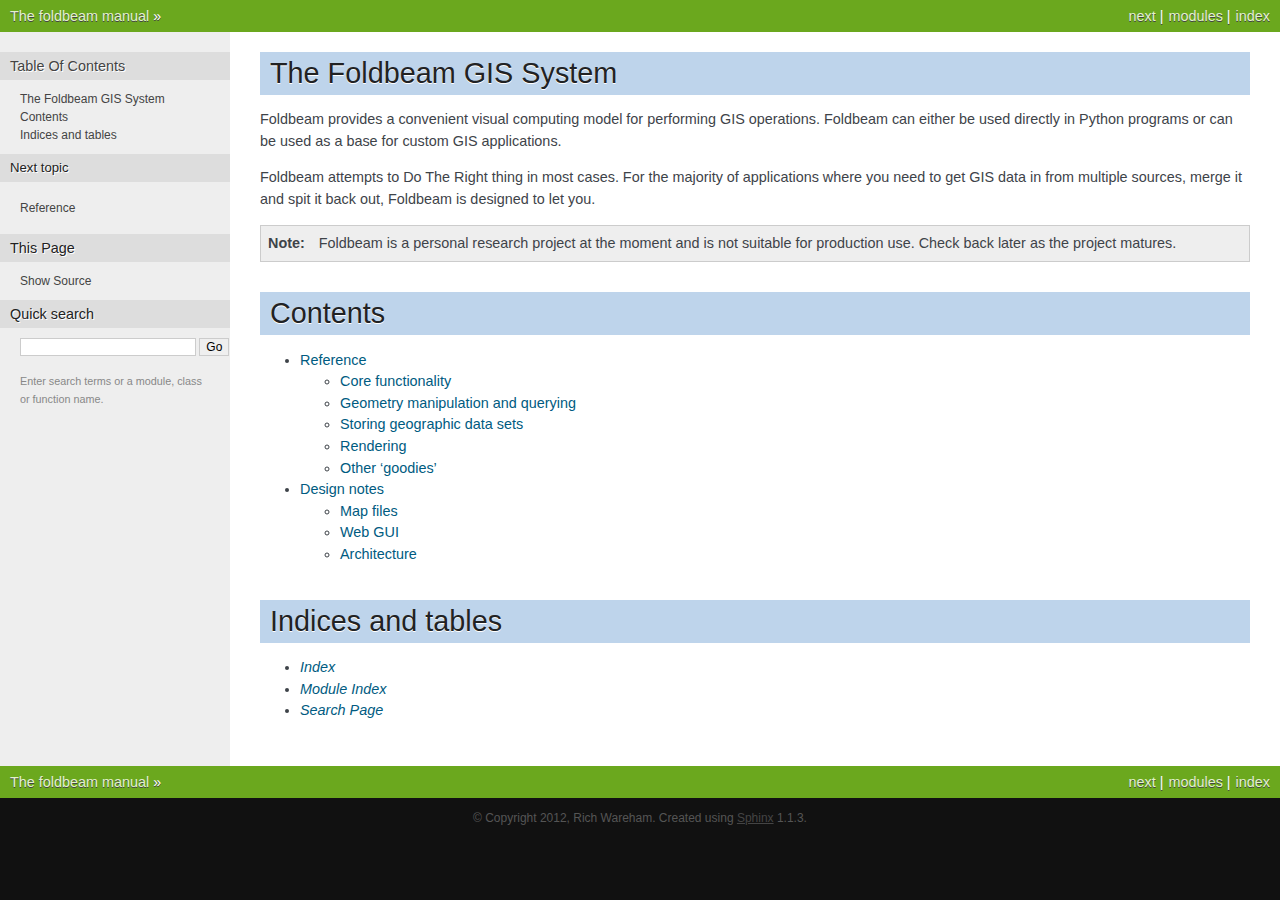
<file: index.html>
<!DOCTYPE html PUBLIC "-//W3C//DTD XHTML 1.0 Transitional//EN"
  "http://www.w3.org/TR/xhtml1/DTD/xhtml1-transitional.dtd">


<html xmlns="http://www.w3.org/1999/xhtml">
  <head>
    <meta http-equiv="Content-Type" content="text/html; charset=utf-8" />
    
    <title>The Foldbeam GIS System &mdash; The foldbeam manual</title>
    
    <link rel="stylesheet" href="_static/nature.css" type="text/css" />
    <link rel="stylesheet" href="_static/pygments.css" type="text/css" />
    
    <script type="text/javascript">
      var DOCUMENTATION_OPTIONS = {
        URL_ROOT:    '',
        VERSION:     '2012-08-10',
        COLLAPSE_INDEX: false,
        FILE_SUFFIX: '.html',
        HAS_SOURCE:  true
      };
    </script>
    <script type="text/javascript" src="_static/jquery.js"></script>
    <script type="text/javascript" src="_static/underscore.js"></script>
    <script type="text/javascript" src="_static/doctools.js"></script>
    <script type="text/javascript" src="http://cdn.mathjax.org/mathjax/latest/MathJax.js?config=TeX-AMS-MML_HTMLorMML"></script>
    <link rel="top" title="The foldbeam manual" href="#" />
    <link rel="next" title="Reference" href="reference.html" /> 
  </head>
  <body>
    <div class="related">
      <h3>Navigation</h3>
      <ul>
        <li class="right" style="margin-right: 10px">
          <a href="genindex.html" title="General Index"
             accesskey="I">index</a></li>
        <li class="right" >
          <a href="py-modindex.html" title="Python Module Index"
             >modules</a> |</li>
        <li class="right" >
          <a href="reference.html" title="Reference"
             accesskey="N">next</a> |</li>
        <li><a href="#">The foldbeam manual</a> &raquo;</li> 
      </ul>
    </div>  

    <div class="document">
      <div class="documentwrapper">
        <div class="bodywrapper">
          <div class="body">
            
  <div class="section" id="the-foldbeam-gis-system">
<h1>The Foldbeam GIS System<a class="headerlink" href="#the-foldbeam-gis-system" title="Permalink to this headline">¶</a></h1>
<p>Foldbeam provides a convenient visual computing model for performing GIS operations. Foldbeam can either be used
directly in Python programs or can be used as a base for custom GIS applications.</p>
<p>Foldbeam attempts to Do The Right thing in most cases. For the majority of applications where you need to get GIS data
in from multiple sources, merge it and spit it back out, Foldbeam is designed to let you.</p>
<div class="admonition note">
<p class="first admonition-title">Note</p>
<p class="last">Foldbeam is a personal research project at the moment and is not suitable for production use. Check back later as
the project matures.</p>
</div>
</div>
<div class="section" id="contents">
<h1>Contents<a class="headerlink" href="#contents" title="Permalink to this headline">¶</a></h1>
<div class="toctree-wrapper compound">
<ul>
<li class="toctree-l1"><a class="reference internal" href="reference.html">Reference</a><ul>
<li class="toctree-l2"><a class="reference internal" href="reference.html#module-foldbeam.core">Core functionality</a></li>
<li class="toctree-l2"><a class="reference internal" href="reference.html#module-foldbeam.geometry">Geometry manipulation and querying</a></li>
<li class="toctree-l2"><a class="reference internal" href="reference.html#module-foldbeam.bucket">Storing geographic data sets</a></li>
<li class="toctree-l2"><a class="reference internal" href="reference.html#module-foldbeam.renderer">Rendering</a></li>
<li class="toctree-l2"><a class="reference internal" href="reference.html#module-foldbeam.goodies">Other &#8216;goodies&#8217;</a></li>
</ul>
</li>
<li class="toctree-l1"><a class="reference internal" href="design.html">Design notes</a><ul>
<li class="toctree-l2"><a class="reference internal" href="design.html#map-files">Map files</a></li>
<li class="toctree-l2"><a class="reference internal" href="design.html#web-gui">Web GUI</a></li>
<li class="toctree-l2"><a class="reference internal" href="design.html#architecture">Architecture</a></li>
</ul>
</li>
</ul>
</div>
</div>
<div class="section" id="indices-and-tables">
<h1>Indices and tables<a class="headerlink" href="#indices-and-tables" title="Permalink to this headline">¶</a></h1>
<ul class="simple">
<li><a class="reference internal" href="genindex.html"><em>Index</em></a></li>
<li><a class="reference internal" href="py-modindex.html"><em>Module Index</em></a></li>
<li><a class="reference internal" href="search.html"><em>Search Page</em></a></li>
</ul>
</div>


          </div>
        </div>
      </div>
      <div class="sphinxsidebar">
        <div class="sphinxsidebarwrapper">
  <h3><a href="#">Table Of Contents</a></h3>
  <ul>
<li><a class="reference internal" href="#">The Foldbeam GIS System</a></li>
<li><a class="reference internal" href="#contents">Contents</a><ul>
</ul>
</li>
<li><a class="reference internal" href="#indices-and-tables">Indices and tables</a></li>
</ul>

  <h4>Next topic</h4>
  <p class="topless"><a href="reference.html"
                        title="next chapter">Reference</a></p>
  <h3>This Page</h3>
  <ul class="this-page-menu">
    <li><a href="_sources/index.txt"
           rel="nofollow">Show Source</a></li>
  </ul>
<div id="searchbox" style="display: none">
  <h3>Quick search</h3>
    <form class="search" action="search.html" method="get">
      <input type="text" name="q" />
      <input type="submit" value="Go" />
      <input type="hidden" name="check_keywords" value="yes" />
      <input type="hidden" name="area" value="default" />
    </form>
    <p class="searchtip" style="font-size: 90%">
    Enter search terms or a module, class or function name.
    </p>
</div>
<script type="text/javascript">$('#searchbox').show(0);</script>
        </div>
      </div>
      <div class="clearer"></div>
    </div>
    <div class="related">
      <h3>Navigation</h3>
      <ul>
        <li class="right" style="margin-right: 10px">
          <a href="genindex.html" title="General Index"
             >index</a></li>
        <li class="right" >
          <a href="py-modindex.html" title="Python Module Index"
             >modules</a> |</li>
        <li class="right" >
          <a href="reference.html" title="Reference"
             >next</a> |</li>
        <li><a href="#">The foldbeam manual</a> &raquo;</li> 
      </ul>
    </div>
    <div class="footer">
        &copy; Copyright 2012, Rich Wareham.
      Created using <a href="http://sphinx.pocoo.org/">Sphinx</a> 1.1.3.
    </div>
  </body>
</html>
</file>
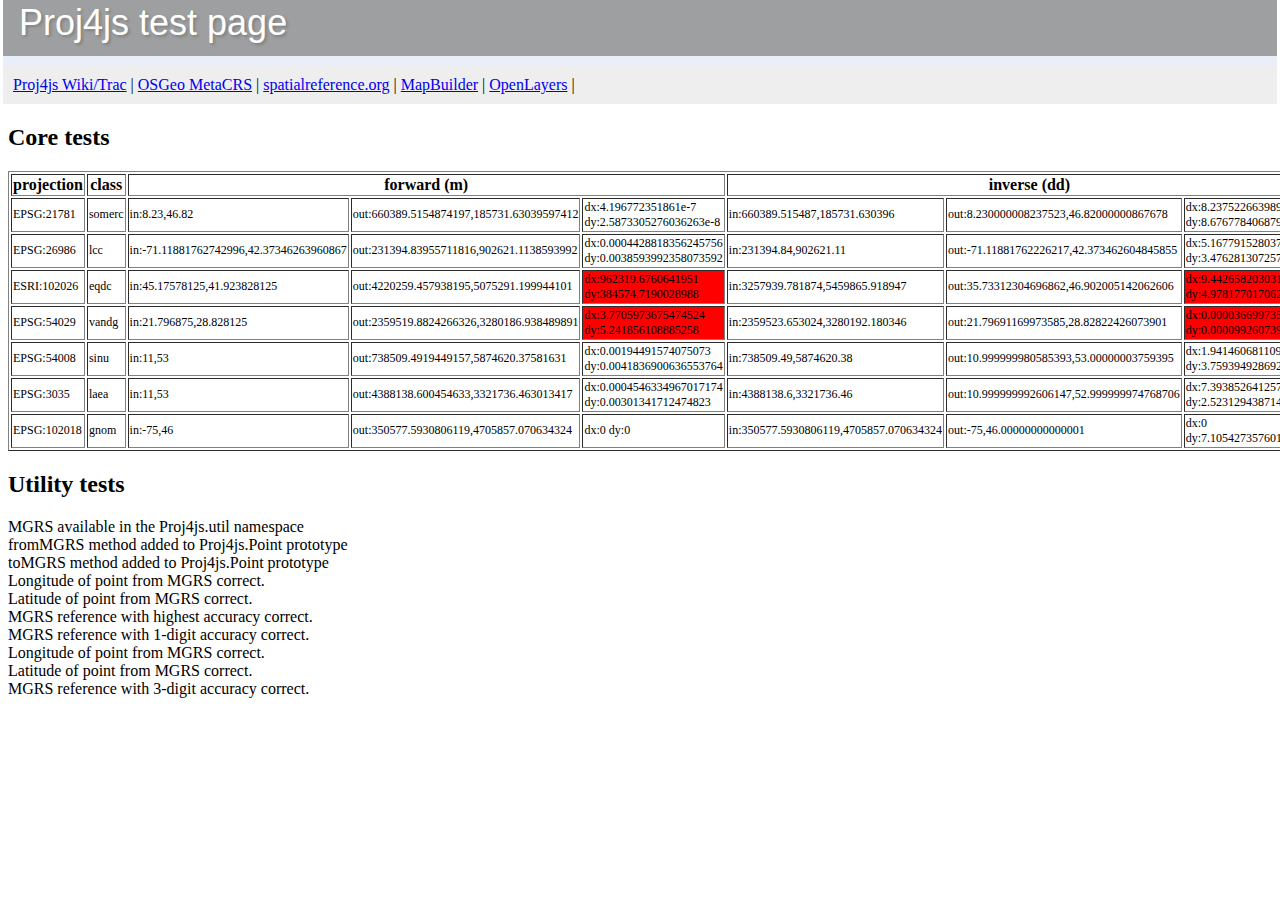
<file: webutils/proj4js/test/index.html>
<!DOCTYPE html PUBLIC "-//W3C//DTD XHTML 1.0 Transitional//EN" "http://www.w3.org/TR/xhtml1/DTD/xhtml1-transitional.dtd">
<html xmlns="http://www.w3.org/1999/xhtml" xml:lang="en" lang="en">
<head>
  <link href="base.css" type="text/css" rel="stylesheet"/>
  <title>Proj4js Test Page</title>
  <script src="../lib/proj4js-combined.js"></script>
  <script src="../lib/defs/EPSG42304.js"></script>
  <script src="../lib/util/MGRS.js"></script>
  <script src="testdata.js"></script>
  <script src="runtests.js"></script>
</head>

<body onload="runTests()">
  <div id="header">
    <h1>Proj4js test page</h1>
  </div>
  <div id="navbar">
    <a href="http://trac.osgeo.org/proj4js">Proj4js Wiki/Trac</a> | 
    <a href="http://wiki.osgeo.org/wiki/MetaCRS">OSGeo MetaCRS</a> |
    <a href="http://spatialreference.org/">spatialreference.org</a> |
    <a href="http://communitymapbuilder.org/">MapBuilder</a> | 
    <a href="http://openlayers.org/">OpenLayers</a> | 
  </div>
  <h2>Core tests</h2>
  <table id="testResult" border="1">
      <tr>
        <th>projection</th>
        <th>class</th>
        <th colspan="3">forward (m)</th>
        <th colspan="3">inverse (dd)</th>
      </tr>
  </table>
  <h2>Utility tests</h2>
  <script type="text/javascript" src="mgrs.js"></script>
</body>
</html>
</file>
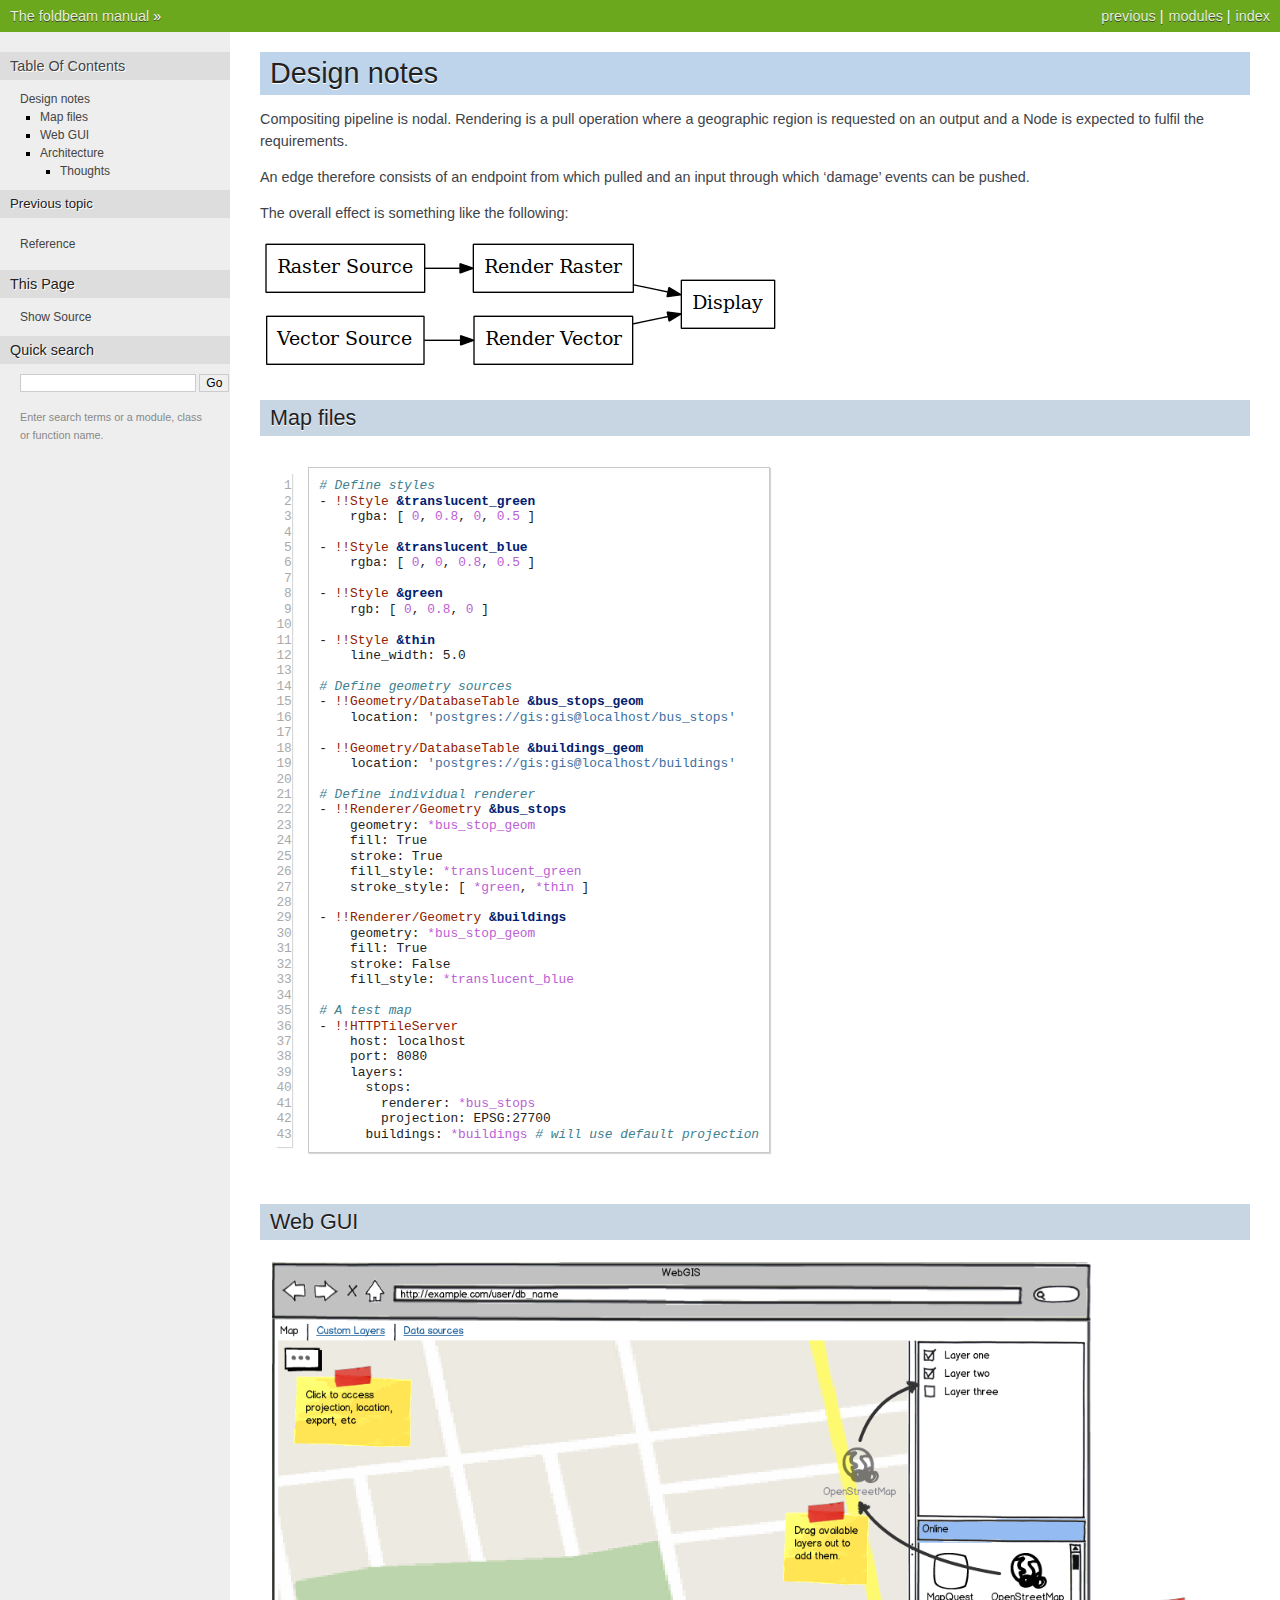
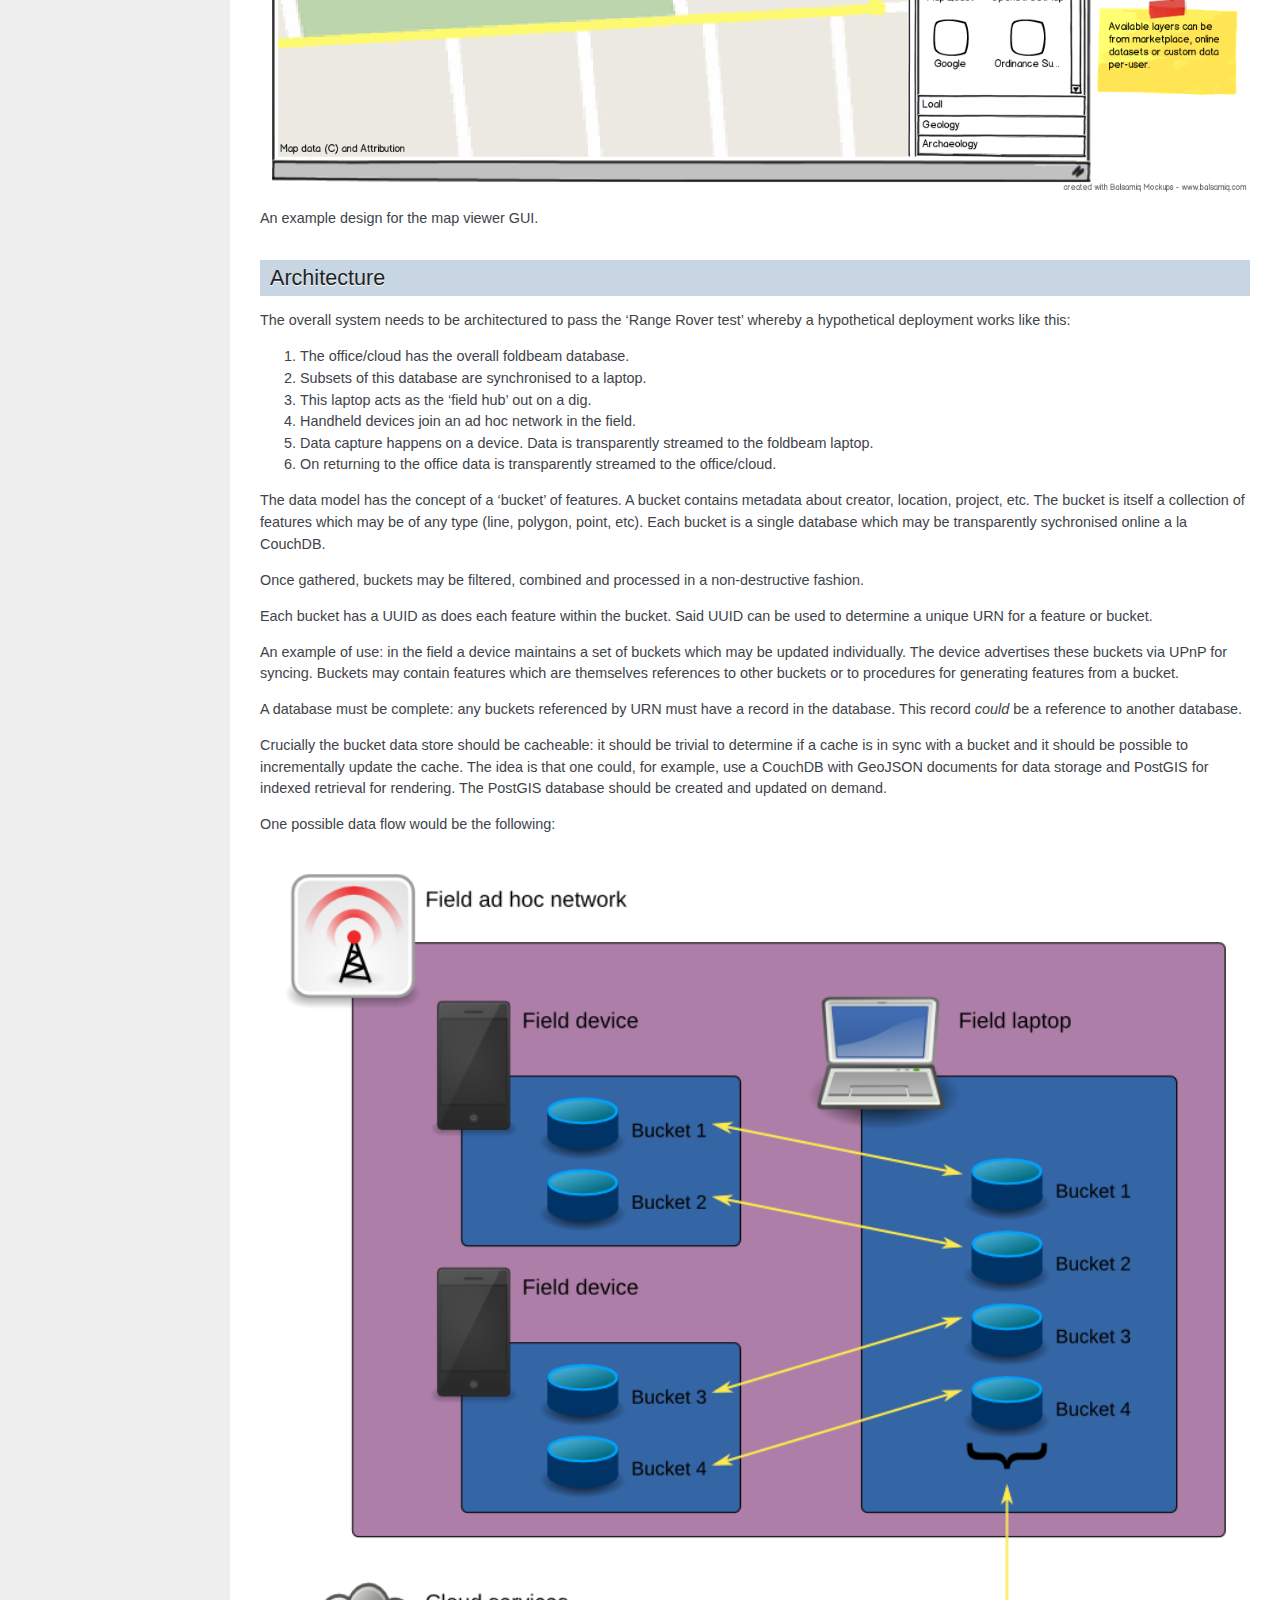
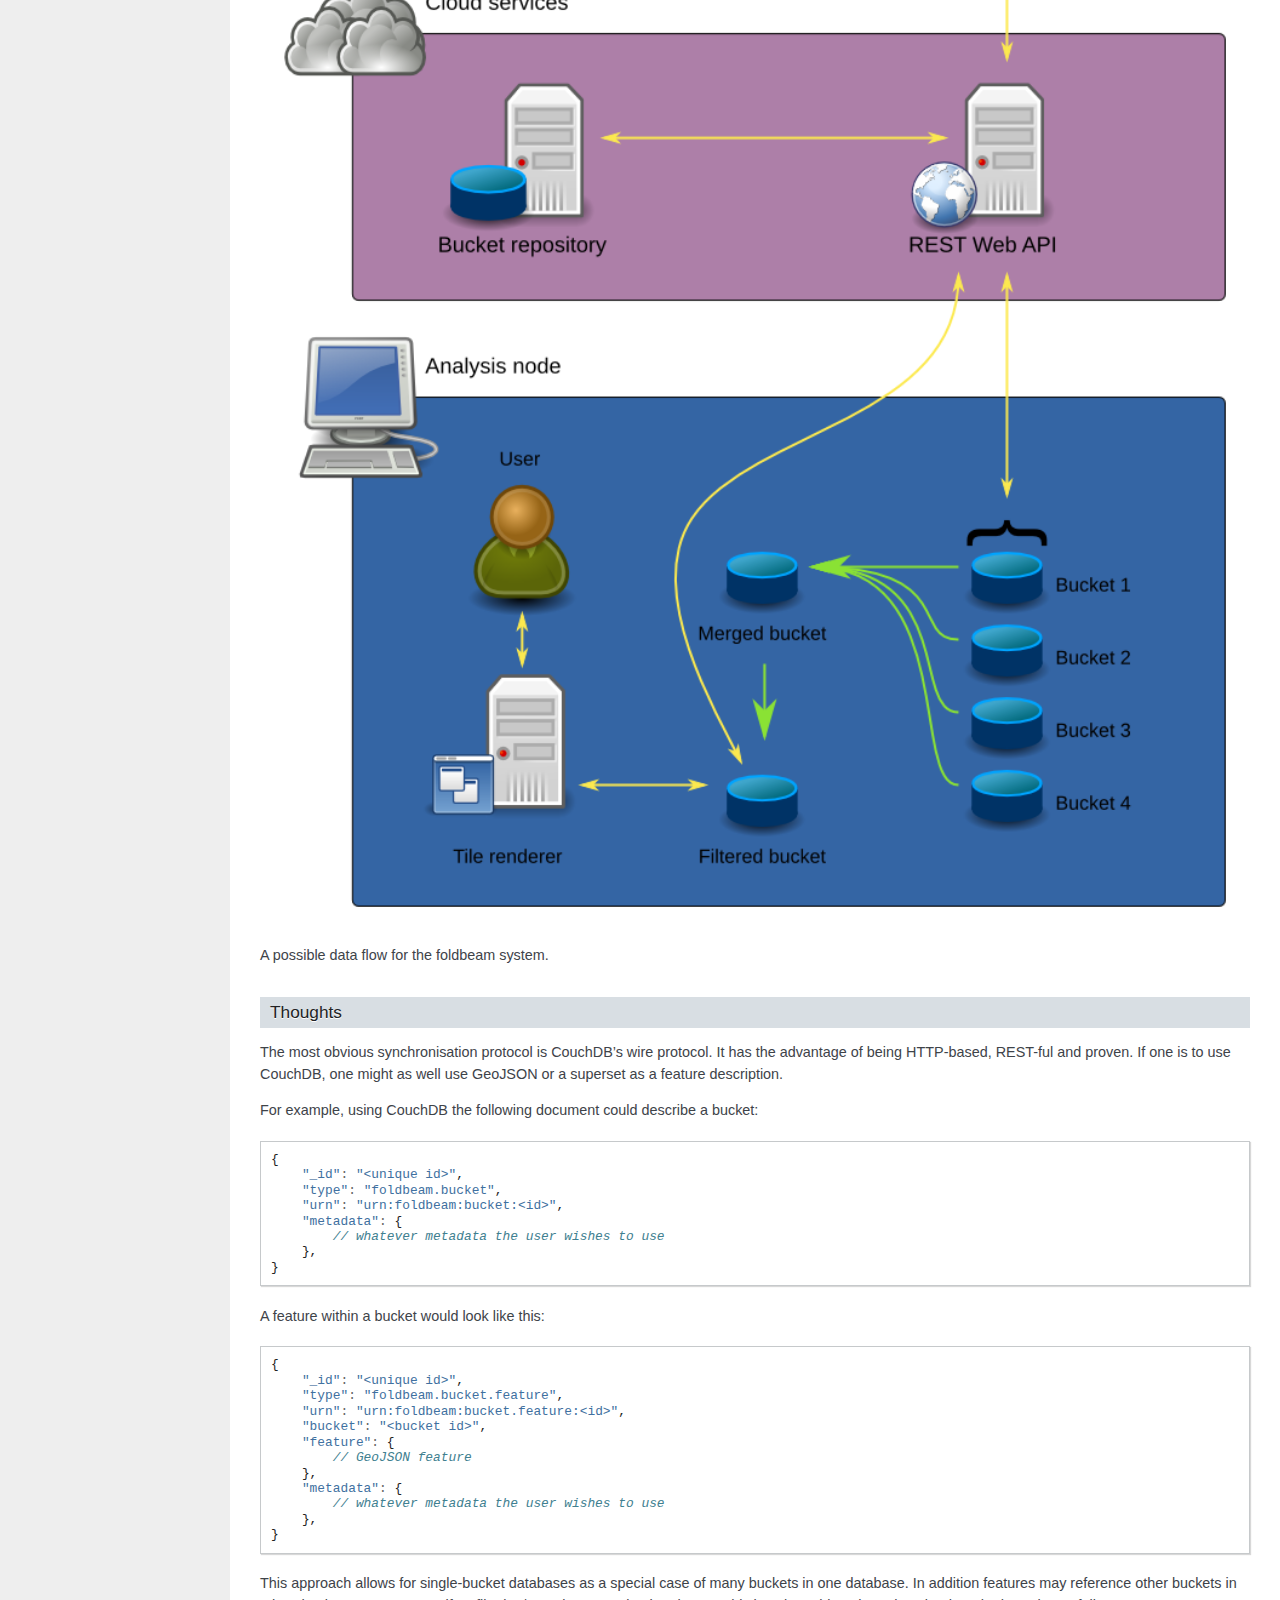
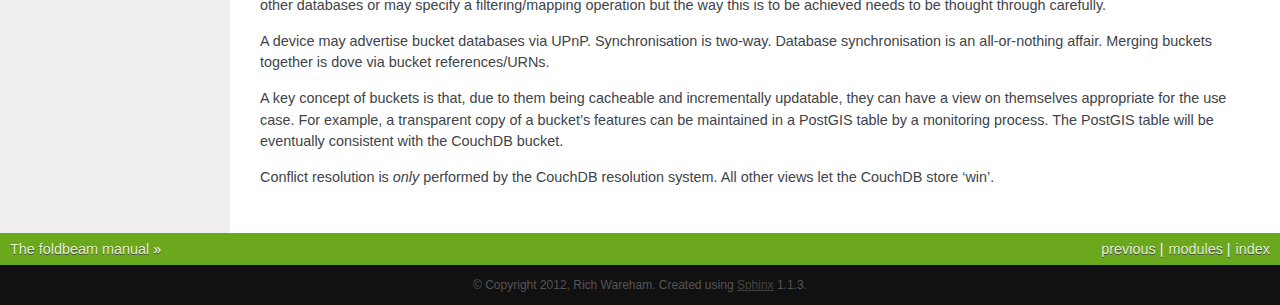
<file: design.html>
<!DOCTYPE html PUBLIC "-//W3C//DTD XHTML 1.0 Transitional//EN"
  "http://www.w3.org/TR/xhtml1/DTD/xhtml1-transitional.dtd">


<html xmlns="http://www.w3.org/1999/xhtml">
  <head>
    <meta http-equiv="Content-Type" content="text/html; charset=utf-8" />
    
    <title>Design notes &mdash; The foldbeam manual</title>
    
    <link rel="stylesheet" href="_static/nature.css" type="text/css" />
    <link rel="stylesheet" href="_static/pygments.css" type="text/css" />
    
    <script type="text/javascript">
      var DOCUMENTATION_OPTIONS = {
        URL_ROOT:    '',
        VERSION:     '2012-08-10',
        COLLAPSE_INDEX: false,
        FILE_SUFFIX: '.html',
        HAS_SOURCE:  true
      };
    </script>
    <script type="text/javascript" src="_static/jquery.js"></script>
    <script type="text/javascript" src="_static/underscore.js"></script>
    <script type="text/javascript" src="_static/doctools.js"></script>
    <script type="text/javascript" src="http://cdn.mathjax.org/mathjax/latest/MathJax.js?config=TeX-AMS-MML_HTMLorMML"></script>
    <link rel="top" title="The foldbeam manual" href="index.html" />
    <link rel="prev" title="Reference" href="reference.html" /> 
  </head>
  <body>
    <div class="related">
      <h3>Navigation</h3>
      <ul>
        <li class="right" style="margin-right: 10px">
          <a href="genindex.html" title="General Index"
             accesskey="I">index</a></li>
        <li class="right" >
          <a href="py-modindex.html" title="Python Module Index"
             >modules</a> |</li>
        <li class="right" >
          <a href="reference.html" title="Reference"
             accesskey="P">previous</a> |</li>
        <li><a href="index.html">The foldbeam manual</a> &raquo;</li> 
      </ul>
    </div>  

    <div class="document">
      <div class="documentwrapper">
        <div class="bodywrapper">
          <div class="body">
            
  <div class="section" id="design-notes">
<h1>Design notes<a class="headerlink" href="#design-notes" title="Permalink to this headline">¶</a></h1>
<p>Compositing pipeline is nodal. Rendering is a pull operation where a geographic region is requested on an output and a
Node is expected to fulfil the requirements.</p>
<p>An edge therefore consists of an endpoint from which pulled and an input through which &#8216;damage&#8217; events can be pushed.</p>
<p>The overall effect is something like the following:</p>
<p class="graphviz">
<img src="_images/graphviz-39f2b8ccfef2427b9c372f817d9509fcea645b11.png" alt="digraph g {
    rankdir=LR;
    node [
        shape=rectangle
    ];
    &quot;Raster Source&quot; -&gt; &quot;Render Raster&quot; -&gt; &quot;Display&quot;;
    &quot;Vector Source&quot; -&gt; &quot;Render Vector&quot; -&gt; &quot;Display&quot;;
}" />
</p>
<div class="section" id="map-files">
<h2>Map files<a class="headerlink" href="#map-files" title="Permalink to this headline">¶</a></h2>
<div class="highlight-yaml"><table class="highlighttable"><tr><td class="linenos"><div class="linenodiv"><pre> 1
 2
 3
 4
 5
 6
 7
 8
 9
10
11
12
13
14
15
16
17
18
19
20
21
22
23
24
25
26
27
28
29
30
31
32
33
34
35
36
37
38
39
40
41
42
43</pre></div></td><td class="code"><div class="highlight"><pre><span class="c1"># Define styles</span>
<span class="p-Indicator">-</span> <span class="kt">!!Style</span> <span class="nl">&amp;translucent_green</span>
    <span class="l-Scalar-Plain">rgba</span><span class="p-Indicator">:</span> <span class="p-Indicator">[</span> <span class="nv">0</span><span class="p-Indicator">,</span> <span class="nv">0.8</span><span class="p-Indicator">,</span> <span class="nv">0</span><span class="p-Indicator">,</span> <span class="nv">0.5</span> <span class="p-Indicator">]</span>

<span class="p-Indicator">-</span> <span class="kt">!!Style</span> <span class="nl">&amp;translucent_blue</span>
    <span class="l-Scalar-Plain">rgba</span><span class="p-Indicator">:</span> <span class="p-Indicator">[</span> <span class="nv">0</span><span class="p-Indicator">,</span> <span class="nv">0</span><span class="p-Indicator">,</span> <span class="nv">0.8</span><span class="p-Indicator">,</span> <span class="nv">0.5</span> <span class="p-Indicator">]</span>

<span class="p-Indicator">-</span> <span class="kt">!!Style</span> <span class="nl">&amp;green</span>
    <span class="l-Scalar-Plain">rgb</span><span class="p-Indicator">:</span> <span class="p-Indicator">[</span> <span class="nv">0</span><span class="p-Indicator">,</span> <span class="nv">0.8</span><span class="p-Indicator">,</span> <span class="nv">0</span> <span class="p-Indicator">]</span>

<span class="p-Indicator">-</span> <span class="kt">!!Style</span> <span class="nl">&amp;thin</span>
    <span class="l-Scalar-Plain">line_width</span><span class="p-Indicator">:</span> <span class="l-Scalar-Plain">5.0</span>

<span class="c1"># Define geometry sources</span>
<span class="p-Indicator">-</span> <span class="kt">!!Geometry/DatabaseTable</span> <span class="nl">&amp;bus_stops_geom</span>
    <span class="l-Scalar-Plain">location</span><span class="p-Indicator">:</span> <span class="s">&#39;postgres://gis:gis@localhost/bus_stops&#39;</span>

<span class="p-Indicator">-</span> <span class="kt">!!Geometry/DatabaseTable</span> <span class="nl">&amp;buildings_geom</span>
    <span class="l-Scalar-Plain">location</span><span class="p-Indicator">:</span> <span class="s">&#39;postgres://gis:gis@localhost/buildings&#39;</span>

<span class="c1"># Define individual renderer</span>
<span class="p-Indicator">-</span> <span class="kt">!!Renderer/Geometry</span> <span class="nl">&amp;bus_stops</span>
    <span class="l-Scalar-Plain">geometry</span><span class="p-Indicator">:</span> <span class="nv">*bus_stop_geom</span>
    <span class="l-Scalar-Plain">fill</span><span class="p-Indicator">:</span> <span class="l-Scalar-Plain">True</span>
    <span class="l-Scalar-Plain">stroke</span><span class="p-Indicator">:</span> <span class="l-Scalar-Plain">True</span>
    <span class="l-Scalar-Plain">fill_style</span><span class="p-Indicator">:</span> <span class="nv">*translucent_green</span>
    <span class="l-Scalar-Plain">stroke_style</span><span class="p-Indicator">:</span> <span class="p-Indicator">[</span> <span class="nv">*green</span><span class="p-Indicator">,</span> <span class="nv">*thin</span> <span class="p-Indicator">]</span>

<span class="p-Indicator">-</span> <span class="kt">!!Renderer/Geometry</span> <span class="nl">&amp;buildings</span>
    <span class="l-Scalar-Plain">geometry</span><span class="p-Indicator">:</span> <span class="nv">*bus_stop_geom</span>
    <span class="l-Scalar-Plain">fill</span><span class="p-Indicator">:</span> <span class="l-Scalar-Plain">True</span>
    <span class="l-Scalar-Plain">stroke</span><span class="p-Indicator">:</span> <span class="l-Scalar-Plain">False</span>
    <span class="l-Scalar-Plain">fill_style</span><span class="p-Indicator">:</span> <span class="nv">*translucent_blue</span>

<span class="c1"># A test map</span>
<span class="p-Indicator">-</span> <span class="kt">!!HTTPTileServer</span>
    <span class="l-Scalar-Plain">host</span><span class="p-Indicator">:</span> <span class="l-Scalar-Plain">localhost</span>
    <span class="l-Scalar-Plain">port</span><span class="p-Indicator">:</span> <span class="l-Scalar-Plain">8080</span>
    <span class="l-Scalar-Plain">layers</span><span class="p-Indicator">:</span>
      <span class="l-Scalar-Plain">stops</span><span class="p-Indicator">:</span>
        <span class="l-Scalar-Plain">renderer</span><span class="p-Indicator">:</span> <span class="nv">*bus_stops</span>
        <span class="l-Scalar-Plain">projection</span><span class="p-Indicator">:</span> <span class="l-Scalar-Plain">EPSG:27700</span>
      <span class="l-Scalar-Plain">buildings</span><span class="p-Indicator">:</span> <span class="nv">*buildings</span> <span class="c1"># will use default projection</span>
</pre></div>
</td></tr></table></div>
</div>
<div class="section" id="web-gui">
<h2>Web GUI<a class="headerlink" href="#web-gui" title="Permalink to this headline">¶</a></h2>
<div class="figure">
<img alt="_images/viewer-mockup.png" src="_images/viewer-mockup.png" style="width: 100%;" />
<p class="caption">An example design for the map viewer GUI.</p>
</div>
</div>
<div class="section" id="architecture">
<h2>Architecture<a class="headerlink" href="#architecture" title="Permalink to this headline">¶</a></h2>
<p>The overall system needs to be architectured to pass the &#8216;Range Rover test&#8217; whereby a hypothetical deployment works like
this:</p>
<ol class="arabic simple">
<li>The office/cloud has the overall foldbeam database.</li>
<li>Subsets of this database are synchronised to a laptop.</li>
<li>This laptop acts as the &#8216;field hub&#8217; out on a dig.</li>
<li>Handheld devices join an ad hoc network in the field.</li>
<li>Data capture happens on a device. Data is transparently streamed to the foldbeam laptop.</li>
<li>On returning to the office data is transparently streamed to the office/cloud.</li>
</ol>
<p>The data model has the concept of a &#8216;bucket&#8217; of features. A bucket contains metadata about creator, location, project,
etc. The bucket is itself a collection of features which may be of any type (line, polygon, point, etc). Each bucket is
a single database which may be transparently sychronised online a la CouchDB.</p>
<p>Once gathered, buckets may be filtered, combined and processed in a non-destructive fashion.</p>
<p>Each bucket has a UUID as does each feature within the bucket. Said UUID can be used to determine a unique URN for a
feature or bucket.</p>
<p>An example of use: in the field a device maintains a set of buckets which may be updated individually. The device
advertises these buckets via UPnP for syncing. Buckets may contain features which are themselves references to other
buckets or to procedures for generating features from a bucket.</p>
<p>A database must be complete: any buckets referenced by URN must have a record in the database. This record <em>could</em> be a
reference to another database.</p>
<p>Crucially the bucket data store should be cacheable: it should be trivial to determine if a cache is in sync with a
bucket and it should be possible to incrementally update the cache. The idea is that one could, for example, use a
CouchDB with GeoJSON documents for data storage and PostGIS for indexed retrieval for rendering. The PostGIS database
should be created and updated on demand.</p>
<p>One possible data flow would be the following:</p>
<div class="figure">
<img alt="_images/architecture.png" src="_images/architecture.png" style="width: 100%;" />
<p class="caption">A possible data flow for the foldbeam system.</p>
</div>
<div class="section" id="thoughts">
<h3>Thoughts<a class="headerlink" href="#thoughts" title="Permalink to this headline">¶</a></h3>
<p>The most obvious synchronisation protocol is CouchDB&#8217;s wire protocol. It has the advantage of being HTTP-based, REST-ful
and proven. If one is to use CouchDB, one might as well use GeoJSON or a superset as a feature description.</p>
<p>For example, using CouchDB the following document could describe a bucket:</p>
<div class="highlight-javascript"><div class="highlight"><pre><span class="p">{</span>
    <span class="s2">&quot;_id&quot;</span><span class="o">:</span> <span class="s2">&quot;&lt;unique id&gt;&quot;</span><span class="p">,</span>
    <span class="s2">&quot;type&quot;</span><span class="o">:</span> <span class="s2">&quot;foldbeam.bucket&quot;</span><span class="p">,</span>
    <span class="s2">&quot;urn&quot;</span><span class="o">:</span> <span class="s2">&quot;urn:foldbeam:bucket:&lt;id&gt;&quot;</span><span class="p">,</span>
    <span class="s2">&quot;metadata&quot;</span><span class="o">:</span> <span class="p">{</span>
        <span class="c1">// whatever metadata the user wishes to use</span>
    <span class="p">},</span>
<span class="p">}</span>
</pre></div>
</div>
<p>A feature within a bucket would look like this:</p>
<div class="highlight-javascript"><div class="highlight"><pre><span class="p">{</span>
    <span class="s2">&quot;_id&quot;</span><span class="o">:</span> <span class="s2">&quot;&lt;unique id&gt;&quot;</span><span class="p">,</span>
    <span class="s2">&quot;type&quot;</span><span class="o">:</span> <span class="s2">&quot;foldbeam.bucket.feature&quot;</span><span class="p">,</span>
    <span class="s2">&quot;urn&quot;</span><span class="o">:</span> <span class="s2">&quot;urn:foldbeam:bucket.feature:&lt;id&gt;&quot;</span><span class="p">,</span>
    <span class="s2">&quot;bucket&quot;</span><span class="o">:</span> <span class="s2">&quot;&lt;bucket id&gt;&quot;</span><span class="p">,</span>
    <span class="s2">&quot;feature&quot;</span><span class="o">:</span> <span class="p">{</span>
        <span class="c1">// GeoJSON feature</span>
    <span class="p">},</span>
    <span class="s2">&quot;metadata&quot;</span><span class="o">:</span> <span class="p">{</span>
        <span class="c1">// whatever metadata the user wishes to use</span>
    <span class="p">},</span>
<span class="p">}</span>
</pre></div>
</div>
<p>This approach allows for single-bucket databases as a special case of many buckets in one database. In addition features
may reference other buckets in other databases or may specify a filtering/mapping operation but the way this is to be
achieved needs to be thought through carefully.</p>
<p>A device may advertise bucket databases via UPnP. Synchronisation is two-way. Database synchronisation is an
all-or-nothing affair. Merging buckets together is dove via bucket references/URNs.</p>
<p>A key concept of buckets is that, due to them being cacheable and incrementally updatable, they can have a view on
themselves appropriate for the use case. For example, a transparent copy of a bucket&#8217;s features can be maintained in a
PostGIS table by a monitoring process. The PostGIS table will be eventually consistent with the CouchDB bucket.</p>
<p>Conflict resolution is <em>only</em> performed by the CouchDB resolution system. All other views let the CouchDB store &#8216;win&#8217;.</p>
</div>
</div>
</div>


          </div>
        </div>
      </div>
      <div class="sphinxsidebar">
        <div class="sphinxsidebarwrapper">
  <h3><a href="index.html">Table Of Contents</a></h3>
  <ul>
<li><a class="reference internal" href="#">Design notes</a><ul>
<li><a class="reference internal" href="#map-files">Map files</a></li>
<li><a class="reference internal" href="#web-gui">Web GUI</a></li>
<li><a class="reference internal" href="#architecture">Architecture</a><ul>
<li><a class="reference internal" href="#thoughts">Thoughts</a></li>
</ul>
</li>
</ul>
</li>
</ul>

  <h4>Previous topic</h4>
  <p class="topless"><a href="reference.html"
                        title="previous chapter">Reference</a></p>
  <h3>This Page</h3>
  <ul class="this-page-menu">
    <li><a href="_sources/design.txt"
           rel="nofollow">Show Source</a></li>
  </ul>
<div id="searchbox" style="display: none">
  <h3>Quick search</h3>
    <form class="search" action="search.html" method="get">
      <input type="text" name="q" />
      <input type="submit" value="Go" />
      <input type="hidden" name="check_keywords" value="yes" />
      <input type="hidden" name="area" value="default" />
    </form>
    <p class="searchtip" style="font-size: 90%">
    Enter search terms or a module, class or function name.
    </p>
</div>
<script type="text/javascript">$('#searchbox').show(0);</script>
        </div>
      </div>
      <div class="clearer"></div>
    </div>
    <div class="related">
      <h3>Navigation</h3>
      <ul>
        <li class="right" style="margin-right: 10px">
          <a href="genindex.html" title="General Index"
             >index</a></li>
        <li class="right" >
          <a href="py-modindex.html" title="Python Module Index"
             >modules</a> |</li>
        <li class="right" >
          <a href="reference.html" title="Reference"
             >previous</a> |</li>
        <li><a href="index.html">The foldbeam manual</a> &raquo;</li> 
      </ul>
    </div>
    <div class="footer">
        &copy; Copyright 2012, Rich Wareham.
      Created using <a href="http://sphinx.pocoo.org/">Sphinx</a> 1.1.3.
    </div>
  </body>
</html>
</file>
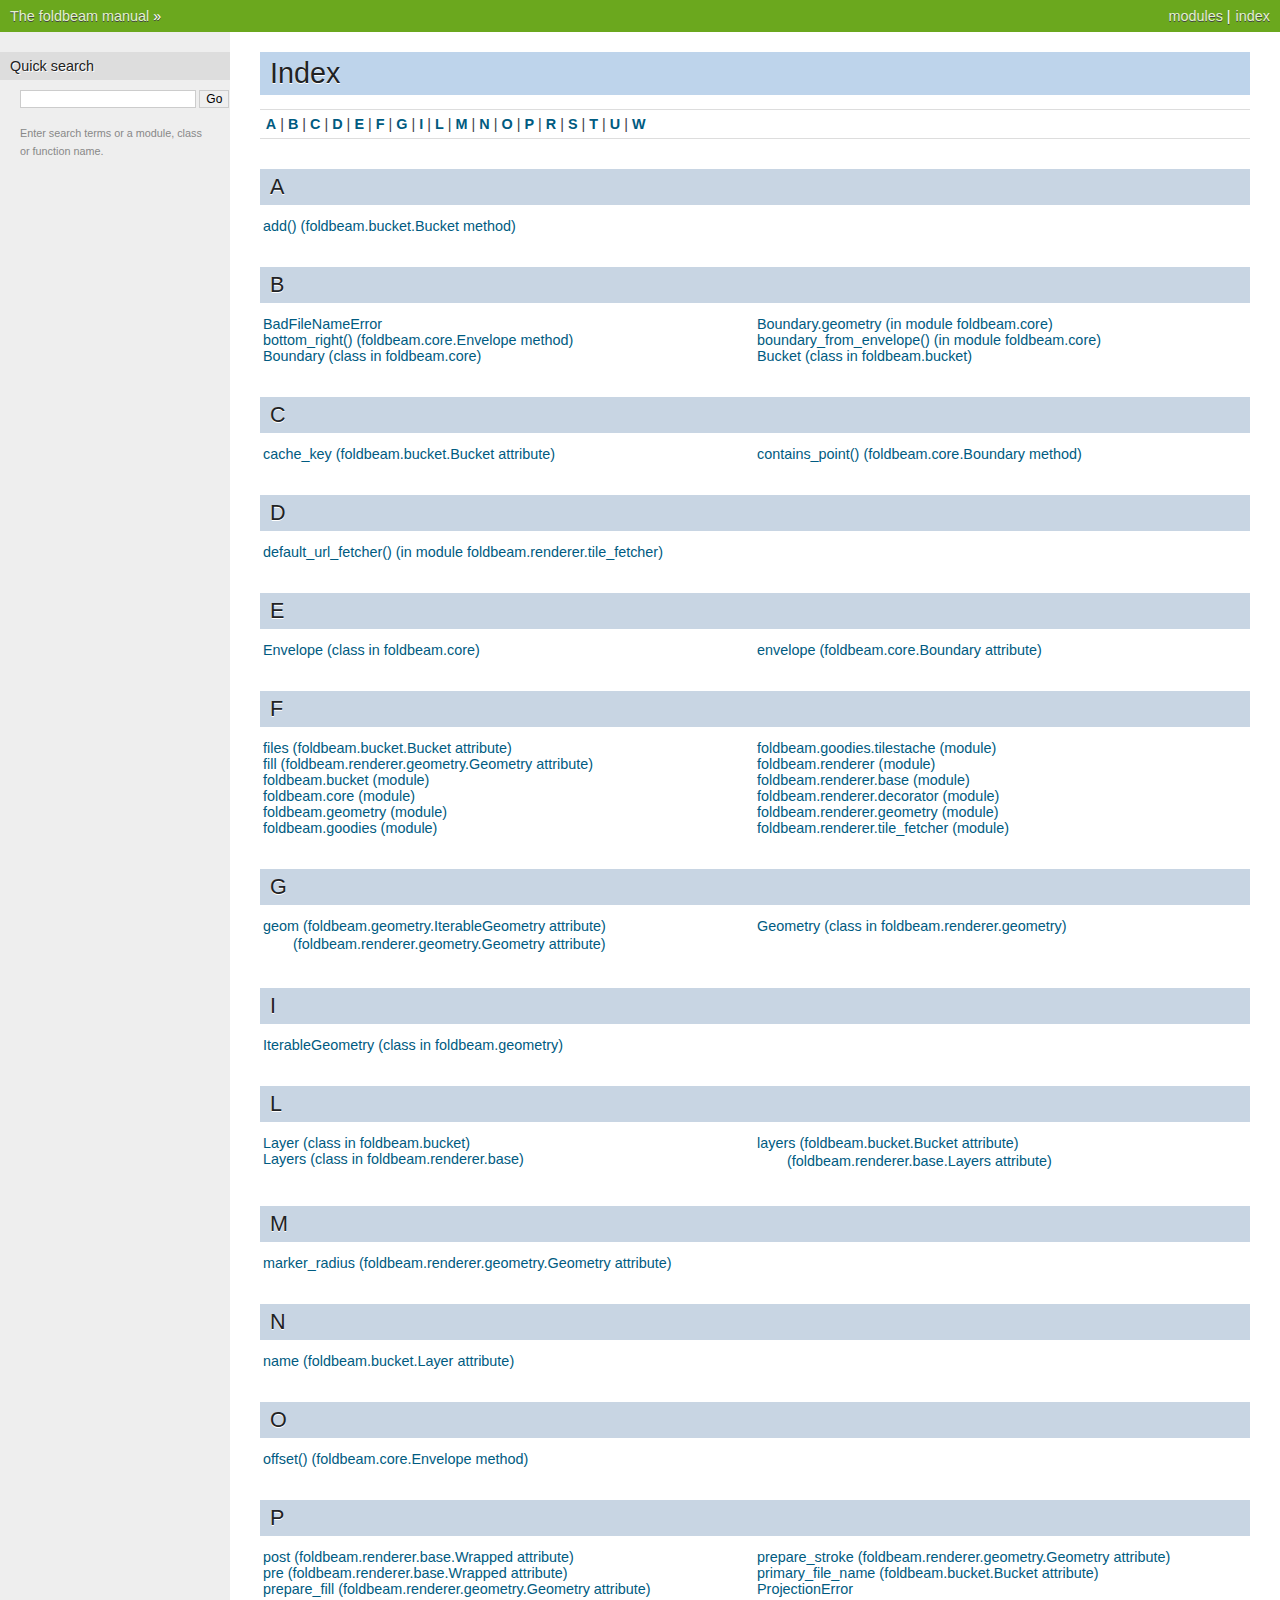
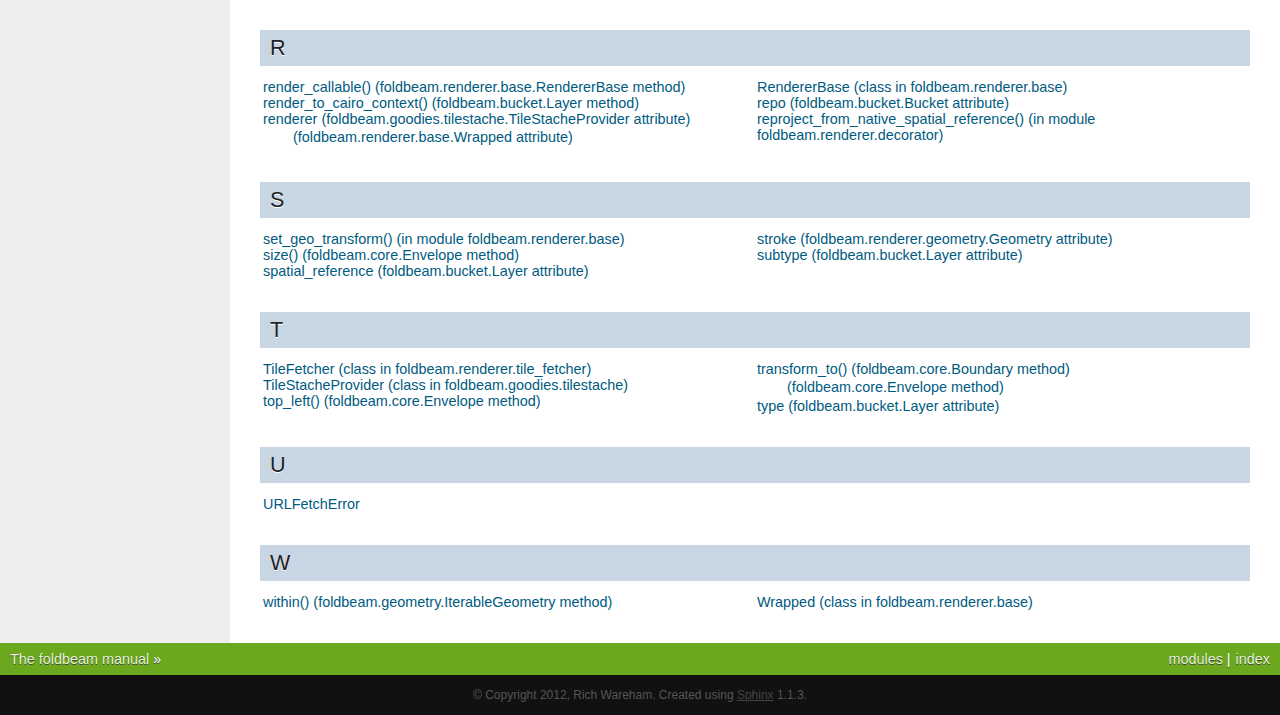
<file: genindex.html>
<!DOCTYPE html PUBLIC "-//W3C//DTD XHTML 1.0 Transitional//EN"
  "http://www.w3.org/TR/xhtml1/DTD/xhtml1-transitional.dtd">


<html xmlns="http://www.w3.org/1999/xhtml">
  <head>
    <meta http-equiv="Content-Type" content="text/html; charset=utf-8" />
    
    <title>Index &mdash; The foldbeam manual</title>
    
    <link rel="stylesheet" href="_static/nature.css" type="text/css" />
    <link rel="stylesheet" href="_static/pygments.css" type="text/css" />
    
    <script type="text/javascript">
      var DOCUMENTATION_OPTIONS = {
        URL_ROOT:    '',
        VERSION:     '2012-08-10',
        COLLAPSE_INDEX: false,
        FILE_SUFFIX: '.html',
        HAS_SOURCE:  true
      };
    </script>
    <script type="text/javascript" src="_static/jquery.js"></script>
    <script type="text/javascript" src="_static/underscore.js"></script>
    <script type="text/javascript" src="_static/doctools.js"></script>
    <script type="text/javascript" src="http://cdn.mathjax.org/mathjax/latest/MathJax.js?config=TeX-AMS-MML_HTMLorMML"></script>
    <link rel="top" title="The foldbeam manual" href="index.html" /> 
  </head>
  <body>
    <div class="related">
      <h3>Navigation</h3>
      <ul>
        <li class="right" style="margin-right: 10px">
          <a href="#" title="General Index"
             accesskey="I">index</a></li>
        <li class="right" >
          <a href="py-modindex.html" title="Python Module Index"
             >modules</a> |</li>
        <li><a href="index.html">The foldbeam manual</a> &raquo;</li> 
      </ul>
    </div>  

    <div class="document">
      <div class="documentwrapper">
        <div class="bodywrapper">
          <div class="body">
            

<h1 id="index">Index</h1>

<div class="genindex-jumpbox">
 <a href="#A"><strong>A</strong></a>
 | <a href="#B"><strong>B</strong></a>
 | <a href="#C"><strong>C</strong></a>
 | <a href="#D"><strong>D</strong></a>
 | <a href="#E"><strong>E</strong></a>
 | <a href="#F"><strong>F</strong></a>
 | <a href="#G"><strong>G</strong></a>
 | <a href="#I"><strong>I</strong></a>
 | <a href="#L"><strong>L</strong></a>
 | <a href="#M"><strong>M</strong></a>
 | <a href="#N"><strong>N</strong></a>
 | <a href="#O"><strong>O</strong></a>
 | <a href="#P"><strong>P</strong></a>
 | <a href="#R"><strong>R</strong></a>
 | <a href="#S"><strong>S</strong></a>
 | <a href="#T"><strong>T</strong></a>
 | <a href="#U"><strong>U</strong></a>
 | <a href="#W"><strong>W</strong></a>
 
</div>
<h2 id="A">A</h2>
<table style="width: 100%" class="indextable genindextable"><tr>
  <td style="width: 33%" valign="top"><dl>
      
  <dt><a href="reference.html#foldbeam.bucket.Bucket.add">add() (foldbeam.bucket.Bucket method)</a>
  </dt>

  </dl></td>
</tr></table>

<h2 id="B">B</h2>
<table style="width: 100%" class="indextable genindextable"><tr>
  <td style="width: 33%" valign="top"><dl>
      
  <dt><a href="reference.html#foldbeam.bucket.BadFileNameError">BadFileNameError</a>
  </dt>

      
  <dt><a href="reference.html#foldbeam.core.Envelope.bottom_right">bottom_right() (foldbeam.core.Envelope method)</a>
  </dt>

      
  <dt><a href="reference.html#foldbeam.core.Boundary">Boundary (class in foldbeam.core)</a>
  </dt>

  </dl></td>
  <td style="width: 33%" valign="top"><dl>
      
  <dt><a href="reference.html#foldbeam.core.Boundary.geometry">Boundary.geometry (in module foldbeam.core)</a>
  </dt>

      
  <dt><a href="reference.html#foldbeam.core.boundary_from_envelope">boundary_from_envelope() (in module foldbeam.core)</a>
  </dt>

      
  <dt><a href="reference.html#foldbeam.bucket.Bucket">Bucket (class in foldbeam.bucket)</a>
  </dt>

  </dl></td>
</tr></table>

<h2 id="C">C</h2>
<table style="width: 100%" class="indextable genindextable"><tr>
  <td style="width: 33%" valign="top"><dl>
      
  <dt><a href="reference.html#foldbeam.bucket.Bucket.cache_key">cache_key (foldbeam.bucket.Bucket attribute)</a>
  </dt>

  </dl></td>
  <td style="width: 33%" valign="top"><dl>
      
  <dt><a href="reference.html#foldbeam.core.Boundary.contains_point">contains_point() (foldbeam.core.Boundary method)</a>
  </dt>

  </dl></td>
</tr></table>

<h2 id="D">D</h2>
<table style="width: 100%" class="indextable genindextable"><tr>
  <td style="width: 33%" valign="top"><dl>
      
  <dt><a href="reference.html#foldbeam.renderer.tile_fetcher.default_url_fetcher">default_url_fetcher() (in module foldbeam.renderer.tile_fetcher)</a>
  </dt>

  </dl></td>
</tr></table>

<h2 id="E">E</h2>
<table style="width: 100%" class="indextable genindextable"><tr>
  <td style="width: 33%" valign="top"><dl>
      
  <dt><a href="reference.html#foldbeam.core.Envelope">Envelope (class in foldbeam.core)</a>
  </dt>

  </dl></td>
  <td style="width: 33%" valign="top"><dl>
      
  <dt><a href="reference.html#foldbeam.core.Boundary.envelope">envelope (foldbeam.core.Boundary attribute)</a>
  </dt>

  </dl></td>
</tr></table>

<h2 id="F">F</h2>
<table style="width: 100%" class="indextable genindextable"><tr>
  <td style="width: 33%" valign="top"><dl>
      
  <dt><a href="reference.html#foldbeam.bucket.Bucket.files">files (foldbeam.bucket.Bucket attribute)</a>
  </dt>

      
  <dt><a href="reference.html#foldbeam.renderer.geometry.Geometry.fill">fill (foldbeam.renderer.geometry.Geometry attribute)</a>
  </dt>

      
  <dt><a href="reference.html#module-foldbeam.bucket">foldbeam.bucket (module)</a>
  </dt>

      
  <dt><a href="reference.html#module-foldbeam.core">foldbeam.core (module)</a>
  </dt>

      
  <dt><a href="reference.html#module-foldbeam.geometry">foldbeam.geometry (module)</a>
  </dt>

      
  <dt><a href="reference.html#module-foldbeam.goodies">foldbeam.goodies (module)</a>
  </dt>

  </dl></td>
  <td style="width: 33%" valign="top"><dl>
      
  <dt><a href="reference.html#module-foldbeam.goodies.tilestache">foldbeam.goodies.tilestache (module)</a>
  </dt>

      
  <dt><a href="reference.html#module-foldbeam.renderer">foldbeam.renderer (module)</a>
  </dt>

      
  <dt><a href="reference.html#module-foldbeam.renderer.base">foldbeam.renderer.base (module)</a>
  </dt>

      
  <dt><a href="reference.html#module-foldbeam.renderer.decorator">foldbeam.renderer.decorator (module)</a>
  </dt>

      
  <dt><a href="reference.html#module-foldbeam.renderer.geometry">foldbeam.renderer.geometry (module)</a>
  </dt>

      
  <dt><a href="reference.html#module-foldbeam.renderer.tile_fetcher">foldbeam.renderer.tile_fetcher (module)</a>
  </dt>

  </dl></td>
</tr></table>

<h2 id="G">G</h2>
<table style="width: 100%" class="indextable genindextable"><tr>
  <td style="width: 33%" valign="top"><dl>
      
  <dt><a href="reference.html#foldbeam.geometry.IterableGeometry.geom">geom (foldbeam.geometry.IterableGeometry attribute)</a>
  </dt>

      <dd><dl>
        
  <dt><a href="reference.html#foldbeam.renderer.geometry.Geometry.geom">(foldbeam.renderer.geometry.Geometry attribute)</a>
  </dt>

      </dl></dd>
  </dl></td>
  <td style="width: 33%" valign="top"><dl>
      
  <dt><a href="reference.html#foldbeam.renderer.geometry.Geometry">Geometry (class in foldbeam.renderer.geometry)</a>
  </dt>

  </dl></td>
</tr></table>

<h2 id="I">I</h2>
<table style="width: 100%" class="indextable genindextable"><tr>
  <td style="width: 33%" valign="top"><dl>
      
  <dt><a href="reference.html#foldbeam.geometry.IterableGeometry">IterableGeometry (class in foldbeam.geometry)</a>
  </dt>

  </dl></td>
</tr></table>

<h2 id="L">L</h2>
<table style="width: 100%" class="indextable genindextable"><tr>
  <td style="width: 33%" valign="top"><dl>
      
  <dt><a href="reference.html#foldbeam.bucket.Layer">Layer (class in foldbeam.bucket)</a>
  </dt>

      
  <dt><a href="reference.html#foldbeam.renderer.base.Layers">Layers (class in foldbeam.renderer.base)</a>
  </dt>

  </dl></td>
  <td style="width: 33%" valign="top"><dl>
      
  <dt><a href="reference.html#foldbeam.bucket.Bucket.layers">layers (foldbeam.bucket.Bucket attribute)</a>
  </dt>

      <dd><dl>
        
  <dt><a href="reference.html#foldbeam.renderer.base.Layers.layers">(foldbeam.renderer.base.Layers attribute)</a>
  </dt>

      </dl></dd>
  </dl></td>
</tr></table>

<h2 id="M">M</h2>
<table style="width: 100%" class="indextable genindextable"><tr>
  <td style="width: 33%" valign="top"><dl>
      
  <dt><a href="reference.html#foldbeam.renderer.geometry.Geometry.marker_radius">marker_radius (foldbeam.renderer.geometry.Geometry attribute)</a>
  </dt>

  </dl></td>
</tr></table>

<h2 id="N">N</h2>
<table style="width: 100%" class="indextable genindextable"><tr>
  <td style="width: 33%" valign="top"><dl>
      
  <dt><a href="reference.html#foldbeam.bucket.Layer.name">name (foldbeam.bucket.Layer attribute)</a>
  </dt>

  </dl></td>
</tr></table>

<h2 id="O">O</h2>
<table style="width: 100%" class="indextable genindextable"><tr>
  <td style="width: 33%" valign="top"><dl>
      
  <dt><a href="reference.html#foldbeam.core.Envelope.offset">offset() (foldbeam.core.Envelope method)</a>
  </dt>

  </dl></td>
</tr></table>

<h2 id="P">P</h2>
<table style="width: 100%" class="indextable genindextable"><tr>
  <td style="width: 33%" valign="top"><dl>
      
  <dt><a href="reference.html#foldbeam.renderer.base.Wrapped.post">post (foldbeam.renderer.base.Wrapped attribute)</a>
  </dt>

      
  <dt><a href="reference.html#foldbeam.renderer.base.Wrapped.pre">pre (foldbeam.renderer.base.Wrapped attribute)</a>
  </dt>

      
  <dt><a href="reference.html#foldbeam.renderer.geometry.Geometry.prepare_fill">prepare_fill (foldbeam.renderer.geometry.Geometry attribute)</a>
  </dt>

  </dl></td>
  <td style="width: 33%" valign="top"><dl>
      
  <dt><a href="reference.html#foldbeam.renderer.geometry.Geometry.prepare_stroke">prepare_stroke (foldbeam.renderer.geometry.Geometry attribute)</a>
  </dt>

      
  <dt><a href="reference.html#foldbeam.bucket.Bucket.primary_file_name">primary_file_name (foldbeam.bucket.Bucket attribute)</a>
  </dt>

      
  <dt><a href="reference.html#foldbeam.core.ProjectionError">ProjectionError</a>
  </dt>

  </dl></td>
</tr></table>

<h2 id="R">R</h2>
<table style="width: 100%" class="indextable genindextable"><tr>
  <td style="width: 33%" valign="top"><dl>
      
  <dt><a href="reference.html#foldbeam.renderer.base.RendererBase.render_callable">render_callable() (foldbeam.renderer.base.RendererBase method)</a>
  </dt>

      
  <dt><a href="reference.html#foldbeam.bucket.Layer.render_to_cairo_context">render_to_cairo_context() (foldbeam.bucket.Layer method)</a>
  </dt>

      
  <dt><a href="reference.html#foldbeam.goodies.tilestache.TileStacheProvider.renderer">renderer (foldbeam.goodies.tilestache.TileStacheProvider attribute)</a>
  </dt>

      <dd><dl>
        
  <dt><a href="reference.html#foldbeam.renderer.base.Wrapped.renderer">(foldbeam.renderer.base.Wrapped attribute)</a>
  </dt>

      </dl></dd>
  </dl></td>
  <td style="width: 33%" valign="top"><dl>
      
  <dt><a href="reference.html#foldbeam.renderer.base.RendererBase">RendererBase (class in foldbeam.renderer.base)</a>
  </dt>

      
  <dt><a href="reference.html#foldbeam.bucket.Bucket.repo">repo (foldbeam.bucket.Bucket attribute)</a>
  </dt>

      
  <dt><a href="reference.html#foldbeam.renderer.decorator.reproject_from_native_spatial_reference">reproject_from_native_spatial_reference() (in module foldbeam.renderer.decorator)</a>
  </dt>

  </dl></td>
</tr></table>

<h2 id="S">S</h2>
<table style="width: 100%" class="indextable genindextable"><tr>
  <td style="width: 33%" valign="top"><dl>
      
  <dt><a href="reference.html#foldbeam.renderer.base.set_geo_transform">set_geo_transform() (in module foldbeam.renderer.base)</a>
  </dt>

      
  <dt><a href="reference.html#foldbeam.core.Envelope.size">size() (foldbeam.core.Envelope method)</a>
  </dt>

      
  <dt><a href="reference.html#foldbeam.bucket.Layer.spatial_reference">spatial_reference (foldbeam.bucket.Layer attribute)</a>
  </dt>

  </dl></td>
  <td style="width: 33%" valign="top"><dl>
      
  <dt><a href="reference.html#foldbeam.renderer.geometry.Geometry.stroke">stroke (foldbeam.renderer.geometry.Geometry attribute)</a>
  </dt>

      
  <dt><a href="reference.html#foldbeam.bucket.Layer.subtype">subtype (foldbeam.bucket.Layer attribute)</a>
  </dt>

  </dl></td>
</tr></table>

<h2 id="T">T</h2>
<table style="width: 100%" class="indextable genindextable"><tr>
  <td style="width: 33%" valign="top"><dl>
      
  <dt><a href="reference.html#foldbeam.renderer.tile_fetcher.TileFetcher">TileFetcher (class in foldbeam.renderer.tile_fetcher)</a>
  </dt>

      
  <dt><a href="reference.html#foldbeam.goodies.tilestache.TileStacheProvider">TileStacheProvider (class in foldbeam.goodies.tilestache)</a>
  </dt>

      
  <dt><a href="reference.html#foldbeam.core.Envelope.top_left">top_left() (foldbeam.core.Envelope method)</a>
  </dt>

  </dl></td>
  <td style="width: 33%" valign="top"><dl>
      
  <dt><a href="reference.html#foldbeam.core.Boundary.transform_to">transform_to() (foldbeam.core.Boundary method)</a>
  </dt>

      <dd><dl>
        
  <dt><a href="reference.html#foldbeam.core.Envelope.transform_to">(foldbeam.core.Envelope method)</a>
  </dt>

      </dl></dd>
      
  <dt><a href="reference.html#foldbeam.bucket.Layer.type">type (foldbeam.bucket.Layer attribute)</a>
  </dt>

  </dl></td>
</tr></table>

<h2 id="U">U</h2>
<table style="width: 100%" class="indextable genindextable"><tr>
  <td style="width: 33%" valign="top"><dl>
      
  <dt><a href="reference.html#foldbeam.renderer.tile_fetcher.URLFetchError">URLFetchError</a>
  </dt>

  </dl></td>
</tr></table>

<h2 id="W">W</h2>
<table style="width: 100%" class="indextable genindextable"><tr>
  <td style="width: 33%" valign="top"><dl>
      
  <dt><a href="reference.html#foldbeam.geometry.IterableGeometry.within">within() (foldbeam.geometry.IterableGeometry method)</a>
  </dt>

  </dl></td>
  <td style="width: 33%" valign="top"><dl>
      
  <dt><a href="reference.html#foldbeam.renderer.base.Wrapped">Wrapped (class in foldbeam.renderer.base)</a>
  </dt>

  </dl></td>
</tr></table>



          </div>
        </div>
      </div>
      <div class="sphinxsidebar">
        <div class="sphinxsidebarwrapper">

   

<div id="searchbox" style="display: none">
  <h3>Quick search</h3>
    <form class="search" action="search.html" method="get">
      <input type="text" name="q" />
      <input type="submit" value="Go" />
      <input type="hidden" name="check_keywords" value="yes" />
      <input type="hidden" name="area" value="default" />
    </form>
    <p class="searchtip" style="font-size: 90%">
    Enter search terms or a module, class or function name.
    </p>
</div>
<script type="text/javascript">$('#searchbox').show(0);</script>
        </div>
      </div>
      <div class="clearer"></div>
    </div>
    <div class="related">
      <h3>Navigation</h3>
      <ul>
        <li class="right" style="margin-right: 10px">
          <a href="#" title="General Index"
             >index</a></li>
        <li class="right" >
          <a href="py-modindex.html" title="Python Module Index"
             >modules</a> |</li>
        <li><a href="index.html">The foldbeam manual</a> &raquo;</li> 
      </ul>
    </div>
    <div class="footer">
        &copy; Copyright 2012, Rich Wareham.
      Created using <a href="http://sphinx.pocoo.org/">Sphinx</a> 1.1.3.
    </div>
  </body>
</html>
</file>
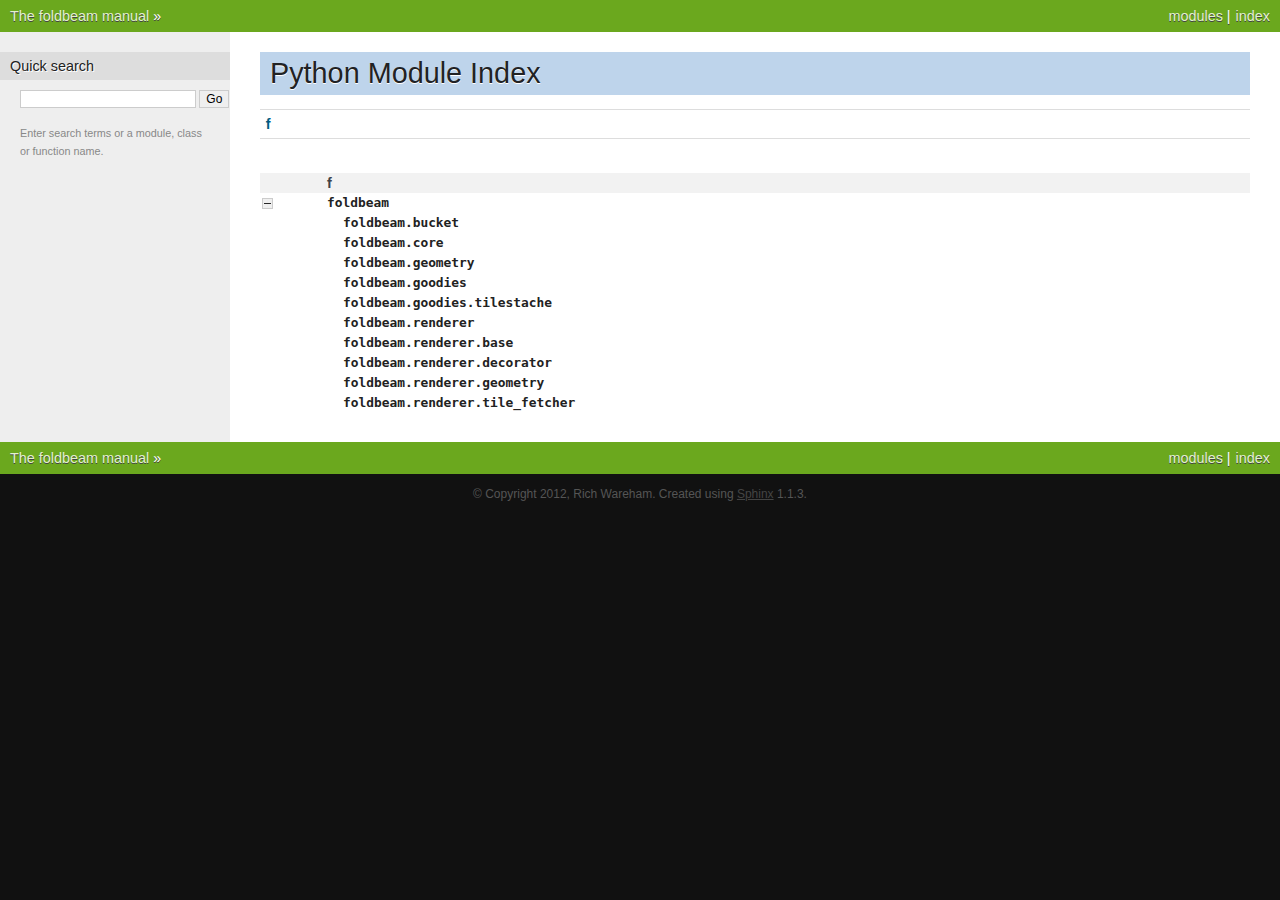
<file: py-modindex.html>
<!DOCTYPE html PUBLIC "-//W3C//DTD XHTML 1.0 Transitional//EN"
  "http://www.w3.org/TR/xhtml1/DTD/xhtml1-transitional.dtd">


<html xmlns="http://www.w3.org/1999/xhtml">
  <head>
    <meta http-equiv="Content-Type" content="text/html; charset=utf-8" />
    
    <title>Python Module Index &mdash; The foldbeam manual</title>
    
    <link rel="stylesheet" href="_static/nature.css" type="text/css" />
    <link rel="stylesheet" href="_static/pygments.css" type="text/css" />
    
    <script type="text/javascript">
      var DOCUMENTATION_OPTIONS = {
        URL_ROOT:    '',
        VERSION:     '2012-08-10',
        COLLAPSE_INDEX: false,
        FILE_SUFFIX: '.html',
        HAS_SOURCE:  true
      };
    </script>
    <script type="text/javascript" src="_static/jquery.js"></script>
    <script type="text/javascript" src="_static/underscore.js"></script>
    <script type="text/javascript" src="_static/doctools.js"></script>
    <script type="text/javascript" src="http://cdn.mathjax.org/mathjax/latest/MathJax.js?config=TeX-AMS-MML_HTMLorMML"></script>
    <link rel="top" title="The foldbeam manual" href="index.html" />
 


  </head>
  <body>
    <div class="related">
      <h3>Navigation</h3>
      <ul>
        <li class="right" style="margin-right: 10px">
          <a href="genindex.html" title="General Index"
             accesskey="I">index</a></li>
        <li class="right" >
          <a href="#" title="Python Module Index"
             >modules</a> |</li>
        <li><a href="index.html">The foldbeam manual</a> &raquo;</li> 
      </ul>
    </div>  

    <div class="document">
      <div class="documentwrapper">
        <div class="bodywrapper">
          <div class="body">
            

   <h1>Python Module Index</h1>

   <div class="modindex-jumpbox">
   <a href="#cap-f"><strong>f</strong></a>
   </div>

   <table class="indextable modindextable" cellspacing="0" cellpadding="2">
     <tr class="pcap"><td></td><td>&nbsp;</td><td></td></tr>
     <tr class="cap" id="cap-f"><td></td><td>
       <strong>f</strong></td><td></td></tr>
     <tr>
       <td><img src="_static/minus.png" class="toggler"
              id="toggle-1" style="display: none" alt="-" /></td>
       <td>
       <tt class="xref">foldbeam</tt></td><td>
       <em></em></td></tr>
     <tr class="cg-1">
       <td></td>
       <td>&nbsp;&nbsp;&nbsp;
       <a href="reference.html#module-foldbeam.bucket"><tt class="xref">foldbeam.bucket</tt></a></td><td>
       <em></em></td></tr>
     <tr class="cg-1">
       <td></td>
       <td>&nbsp;&nbsp;&nbsp;
       <a href="reference.html#module-foldbeam.core"><tt class="xref">foldbeam.core</tt></a></td><td>
       <em></em></td></tr>
     <tr class="cg-1">
       <td></td>
       <td>&nbsp;&nbsp;&nbsp;
       <a href="reference.html#module-foldbeam.geometry"><tt class="xref">foldbeam.geometry</tt></a></td><td>
       <em></em></td></tr>
     <tr class="cg-1">
       <td></td>
       <td>&nbsp;&nbsp;&nbsp;
       <a href="reference.html#module-foldbeam.goodies"><tt class="xref">foldbeam.goodies</tt></a></td><td>
       <em></em></td></tr>
     <tr class="cg-1">
       <td></td>
       <td>&nbsp;&nbsp;&nbsp;
       <a href="reference.html#module-foldbeam.goodies.tilestache"><tt class="xref">foldbeam.goodies.tilestache</tt></a></td><td>
       <em></em></td></tr>
     <tr class="cg-1">
       <td></td>
       <td>&nbsp;&nbsp;&nbsp;
       <a href="reference.html#module-foldbeam.renderer"><tt class="xref">foldbeam.renderer</tt></a></td><td>
       <em></em></td></tr>
     <tr class="cg-1">
       <td></td>
       <td>&nbsp;&nbsp;&nbsp;
       <a href="reference.html#module-foldbeam.renderer.base"><tt class="xref">foldbeam.renderer.base</tt></a></td><td>
       <em></em></td></tr>
     <tr class="cg-1">
       <td></td>
       <td>&nbsp;&nbsp;&nbsp;
       <a href="reference.html#module-foldbeam.renderer.decorator"><tt class="xref">foldbeam.renderer.decorator</tt></a></td><td>
       <em></em></td></tr>
     <tr class="cg-1">
       <td></td>
       <td>&nbsp;&nbsp;&nbsp;
       <a href="reference.html#module-foldbeam.renderer.geometry"><tt class="xref">foldbeam.renderer.geometry</tt></a></td><td>
       <em></em></td></tr>
     <tr class="cg-1">
       <td></td>
       <td>&nbsp;&nbsp;&nbsp;
       <a href="reference.html#module-foldbeam.renderer.tile_fetcher"><tt class="xref">foldbeam.renderer.tile_fetcher</tt></a></td><td>
       <em></em></td></tr>
   </table>


          </div>
        </div>
      </div>
      <div class="sphinxsidebar">
        <div class="sphinxsidebarwrapper">
<div id="searchbox" style="display: none">
  <h3>Quick search</h3>
    <form class="search" action="search.html" method="get">
      <input type="text" name="q" />
      <input type="submit" value="Go" />
      <input type="hidden" name="check_keywords" value="yes" />
      <input type="hidden" name="area" value="default" />
    </form>
    <p class="searchtip" style="font-size: 90%">
    Enter search terms or a module, class or function name.
    </p>
</div>
<script type="text/javascript">$('#searchbox').show(0);</script>
        </div>
      </div>
      <div class="clearer"></div>
    </div>
    <div class="related">
      <h3>Navigation</h3>
      <ul>
        <li class="right" style="margin-right: 10px">
          <a href="genindex.html" title="General Index"
             >index</a></li>
        <li class="right" >
          <a href="#" title="Python Module Index"
             >modules</a> |</li>
        <li><a href="index.html">The foldbeam manual</a> &raquo;</li> 
      </ul>
    </div>
    <div class="footer">
        &copy; Copyright 2012, Rich Wareham.
      Created using <a href="http://sphinx.pocoo.org/">Sphinx</a> 1.1.3.
    </div>
  </body>
</html>
</file>
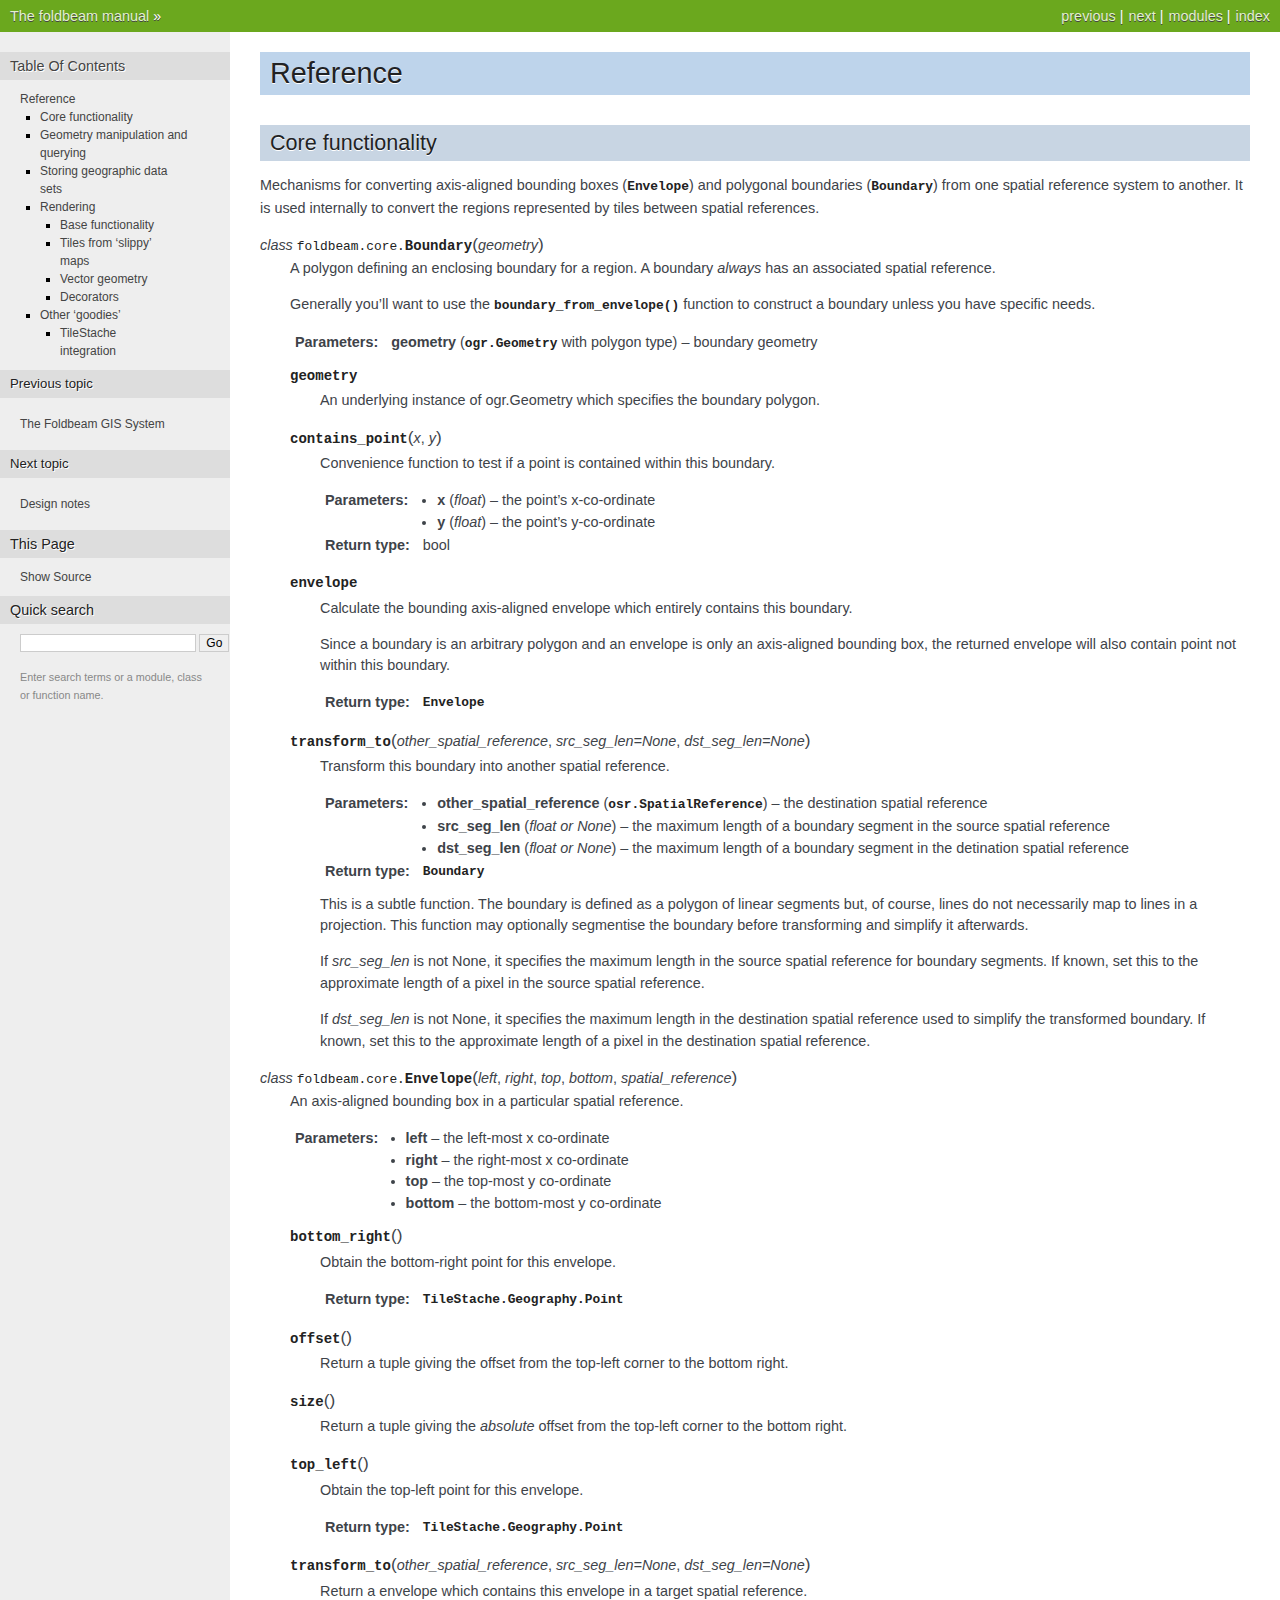
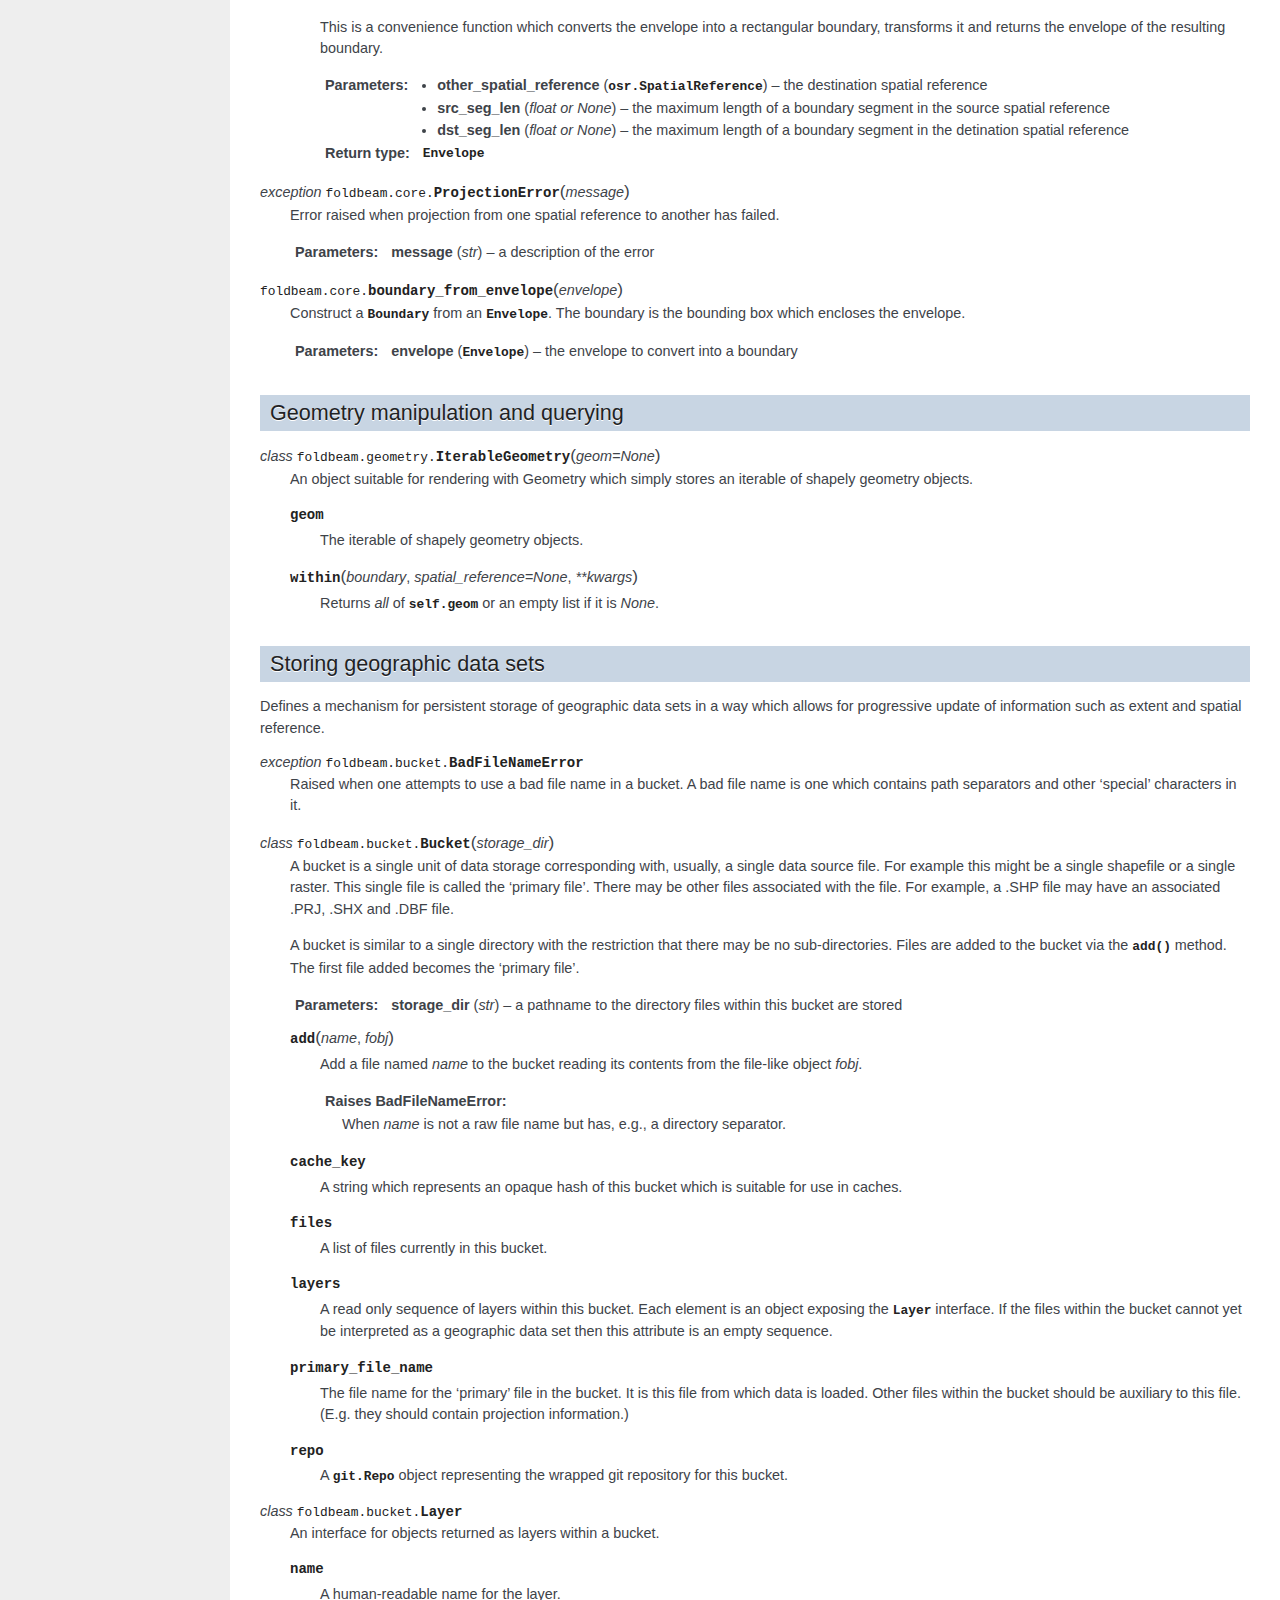
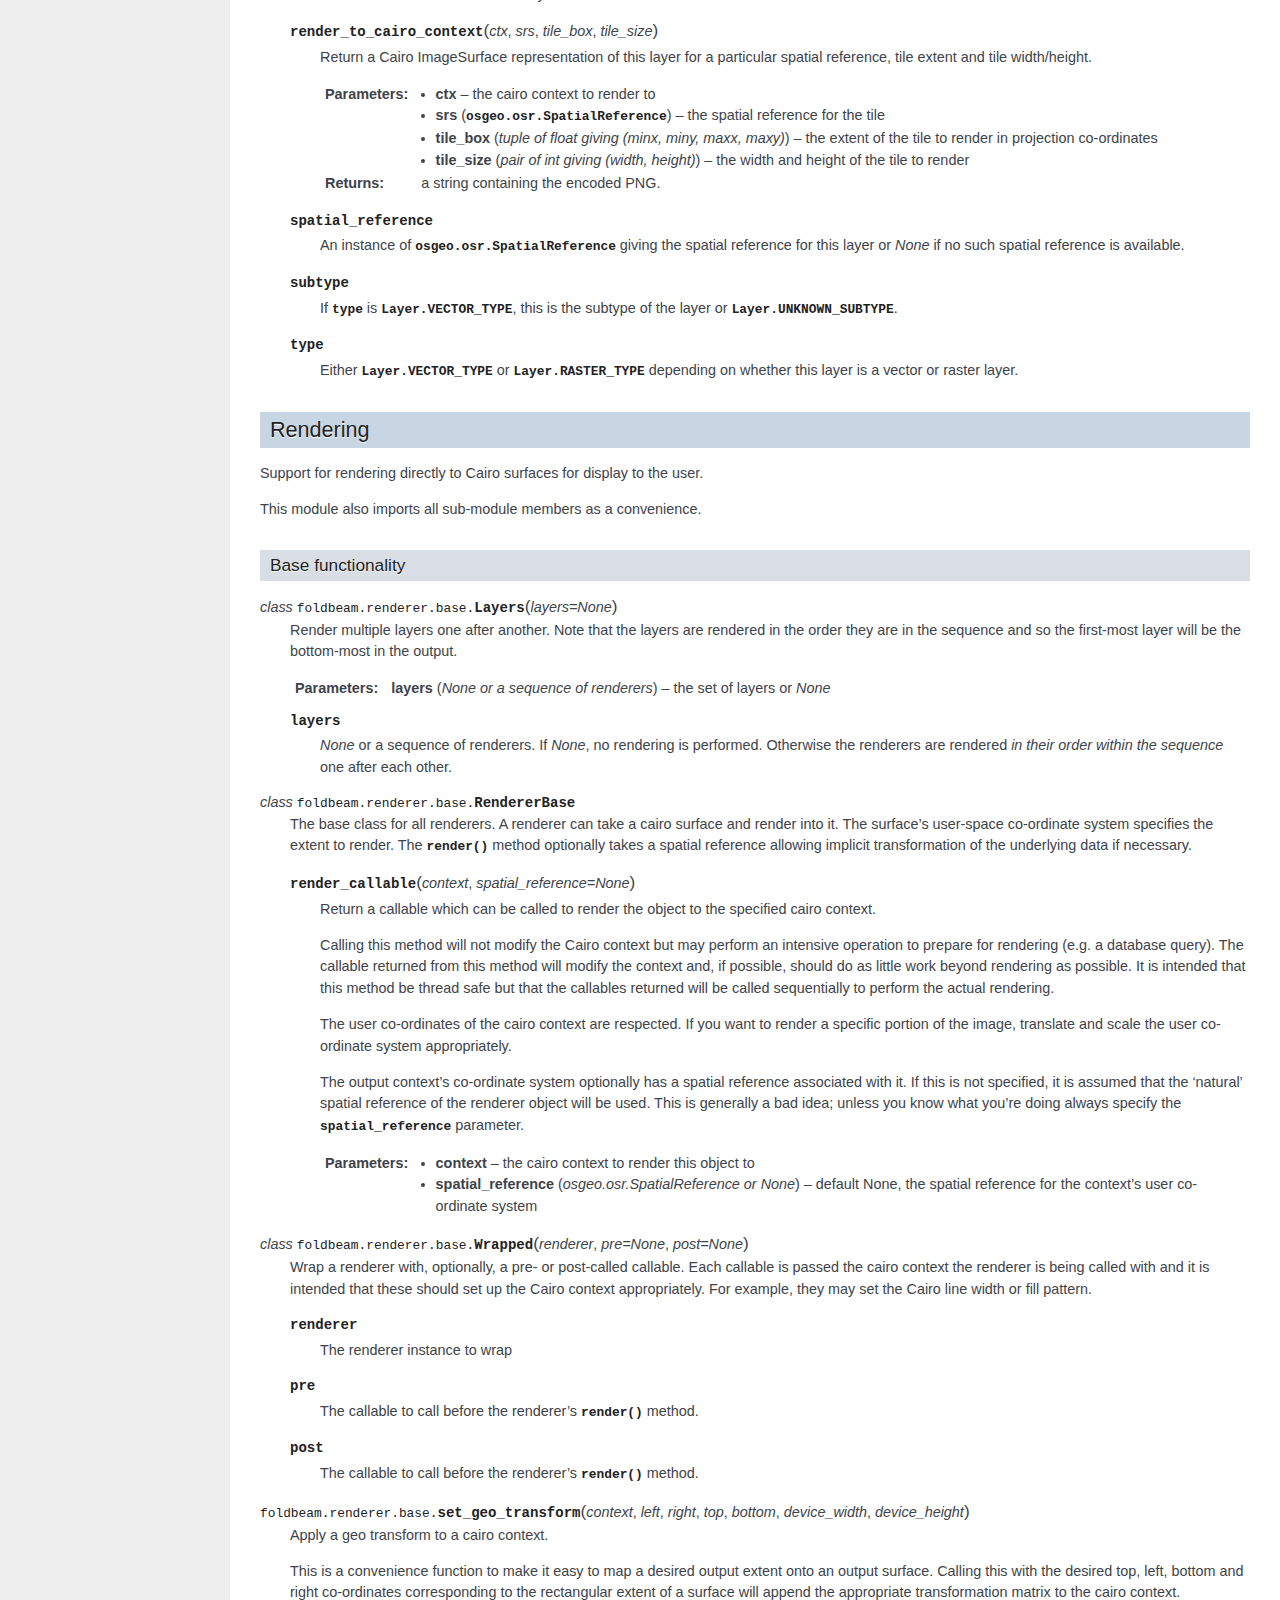
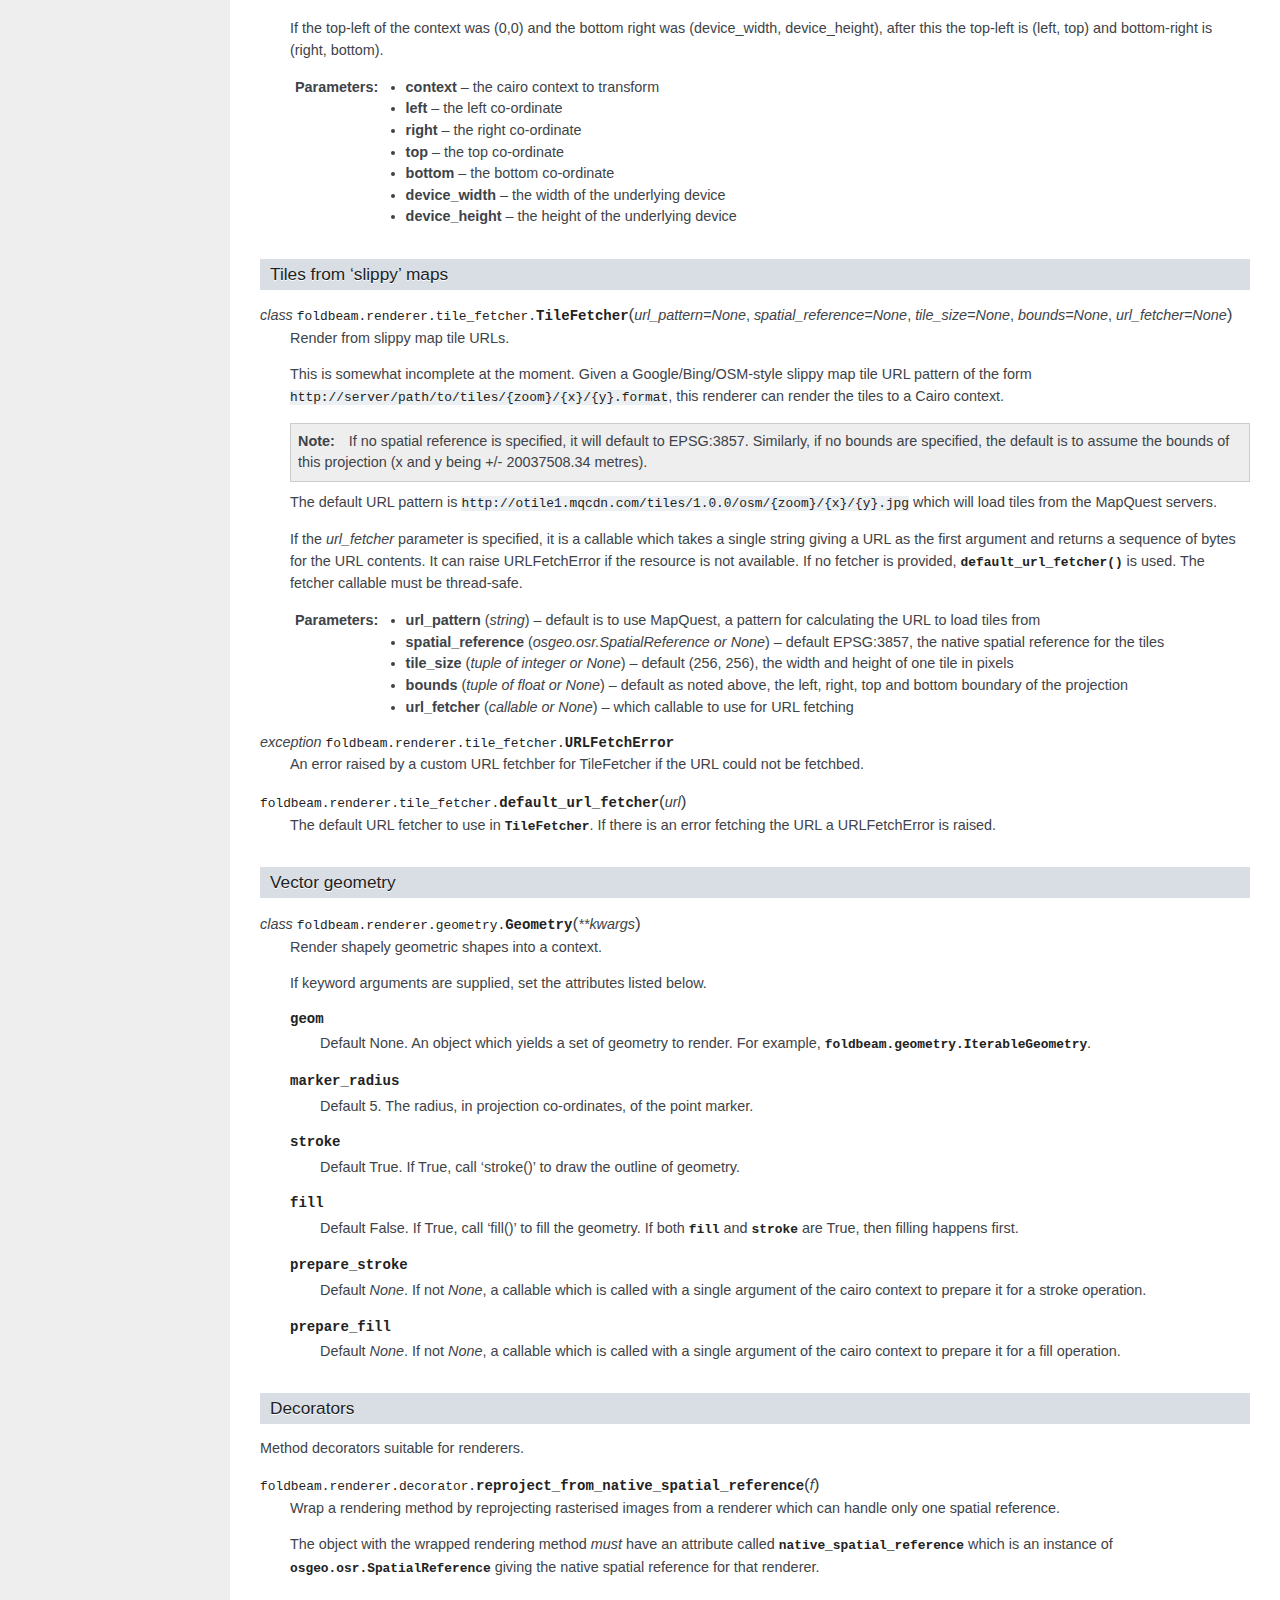
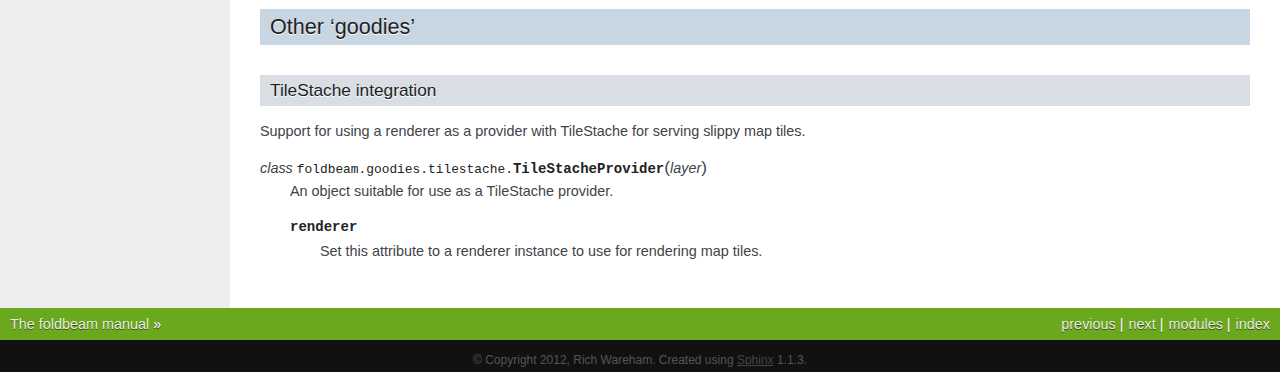
<file: reference.html>
<!DOCTYPE html PUBLIC "-//W3C//DTD XHTML 1.0 Transitional//EN"
  "http://www.w3.org/TR/xhtml1/DTD/xhtml1-transitional.dtd">


<html xmlns="http://www.w3.org/1999/xhtml">
  <head>
    <meta http-equiv="Content-Type" content="text/html; charset=utf-8" />
    
    <title>Reference &mdash; The foldbeam manual</title>
    
    <link rel="stylesheet" href="_static/nature.css" type="text/css" />
    <link rel="stylesheet" href="_static/pygments.css" type="text/css" />
    
    <script type="text/javascript">
      var DOCUMENTATION_OPTIONS = {
        URL_ROOT:    '',
        VERSION:     '2012-08-10',
        COLLAPSE_INDEX: false,
        FILE_SUFFIX: '.html',
        HAS_SOURCE:  true
      };
    </script>
    <script type="text/javascript" src="_static/jquery.js"></script>
    <script type="text/javascript" src="_static/underscore.js"></script>
    <script type="text/javascript" src="_static/doctools.js"></script>
    <script type="text/javascript" src="http://cdn.mathjax.org/mathjax/latest/MathJax.js?config=TeX-AMS-MML_HTMLorMML"></script>
    <link rel="top" title="The foldbeam manual" href="index.html" />
    <link rel="next" title="Design notes" href="design.html" />
    <link rel="prev" title="The Foldbeam GIS System" href="index.html" /> 
  </head>
  <body>
    <div class="related">
      <h3>Navigation</h3>
      <ul>
        <li class="right" style="margin-right: 10px">
          <a href="genindex.html" title="General Index"
             accesskey="I">index</a></li>
        <li class="right" >
          <a href="py-modindex.html" title="Python Module Index"
             >modules</a> |</li>
        <li class="right" >
          <a href="design.html" title="Design notes"
             accesskey="N">next</a> |</li>
        <li class="right" >
          <a href="index.html" title="The Foldbeam GIS System"
             accesskey="P">previous</a> |</li>
        <li><a href="index.html">The foldbeam manual</a> &raquo;</li> 
      </ul>
    </div>  

    <div class="document">
      <div class="documentwrapper">
        <div class="bodywrapper">
          <div class="body">
            
  <div class="section" id="reference">
<h1>Reference<a class="headerlink" href="#reference" title="Permalink to this headline">¶</a></h1>
<div class="section" id="module-foldbeam.core">
<span id="core-functionality"></span><h2>Core functionality<a class="headerlink" href="#module-foldbeam.core" title="Permalink to this headline">¶</a></h2>
<p>Mechanisms for converting axis-aligned bounding boxes (<a class="reference internal" href="#foldbeam.core.Envelope" title="foldbeam.core.Envelope"><tt class="xref py py-class docutils literal"><span class="pre">Envelope</span></tt></a>) and polygonal boundaries
(<a class="reference internal" href="#foldbeam.core.Boundary" title="foldbeam.core.Boundary"><tt class="xref py py-class docutils literal"><span class="pre">Boundary</span></tt></a>) from one spatial reference system to another. It is used internally to convert the regions
represented by tiles between spatial references.</p>
<dl class="class">
<dt id="foldbeam.core.Boundary">
<em class="property">class </em><tt class="descclassname">foldbeam.core.</tt><tt class="descname">Boundary</tt><big>(</big><em>geometry</em><big>)</big><a class="headerlink" href="#foldbeam.core.Boundary" title="Permalink to this definition">¶</a></dt>
<dd><p>A polygon defining an enclosing boundary for a region. A boundary <em>always</em> has an associated spatial reference.</p>
<p>Generally you&#8217;ll want to use the <a class="reference internal" href="#foldbeam.core.boundary_from_envelope" title="foldbeam.core.boundary_from_envelope"><tt class="xref py py-func docutils literal"><span class="pre">boundary_from_envelope()</span></tt></a> function to construct a boundary unless you have
specific needs.</p>
<table class="docutils field-list" frame="void" rules="none">
<col class="field-name" />
<col class="field-body" />
<tbody valign="top">
<tr class="field-odd field"><th class="field-name">Parameters:</th><td class="field-body"><strong>geometry</strong> (<tt class="xref py py-class docutils literal"><span class="pre">ogr.Geometry</span></tt> with polygon type) &#8211; boundary geometry</td>
</tr>
</tbody>
</table>
<dl class="data">
<dt id="foldbeam.core.Boundary.geometry">
<tt class="descname">geometry</tt><a class="headerlink" href="#foldbeam.core.Boundary.geometry" title="Permalink to this definition">¶</a></dt>
<dd><p>An underlying instance of ogr.Geometry which specifies the boundary polygon.</p>
</dd></dl>

<dl class="method">
<dt id="foldbeam.core.Boundary.contains_point">
<tt class="descname">contains_point</tt><big>(</big><em>x</em>, <em>y</em><big>)</big><a class="headerlink" href="#foldbeam.core.Boundary.contains_point" title="Permalink to this definition">¶</a></dt>
<dd><p>Convenience function to test if a point is contained within this boundary.</p>
<table class="docutils field-list" frame="void" rules="none">
<col class="field-name" />
<col class="field-body" />
<tbody valign="top">
<tr class="field-odd field"><th class="field-name">Parameters:</th><td class="field-body"><ul class="first simple">
<li><strong>x</strong> (<em>float</em>) &#8211; the point&#8217;s x-co-ordinate</li>
<li><strong>y</strong> (<em>float</em>) &#8211; the point&#8217;s y-co-ordinate</li>
</ul>
</td>
</tr>
<tr class="field-even field"><th class="field-name">Return type:</th><td class="field-body"><p class="first last">bool</p>
</td>
</tr>
</tbody>
</table>
</dd></dl>

<dl class="attribute">
<dt id="foldbeam.core.Boundary.envelope">
<tt class="descname">envelope</tt><a class="headerlink" href="#foldbeam.core.Boundary.envelope" title="Permalink to this definition">¶</a></dt>
<dd><p>Calculate the bounding axis-aligned envelope which entirely contains this boundary.</p>
<p>Since a boundary is an arbitrary polygon and an envelope is only an axis-aligned bounding box, the returned
envelope will also contain point not within this boundary.</p>
<table class="docutils field-list" frame="void" rules="none">
<col class="field-name" />
<col class="field-body" />
<tbody valign="top">
<tr class="field-odd field"><th class="field-name">Return type:</th><td class="field-body"><a class="reference internal" href="#foldbeam.core.Envelope" title="foldbeam.core.Envelope"><tt class="xref py py-class docutils literal"><span class="pre">Envelope</span></tt></a></td>
</tr>
</tbody>
</table>
</dd></dl>

<dl class="method">
<dt id="foldbeam.core.Boundary.transform_to">
<tt class="descname">transform_to</tt><big>(</big><em>other_spatial_reference</em>, <em>src_seg_len=None</em>, <em>dst_seg_len=None</em><big>)</big><a class="headerlink" href="#foldbeam.core.Boundary.transform_to" title="Permalink to this definition">¶</a></dt>
<dd><p>Transform this boundary into another spatial reference.</p>
<table class="docutils field-list" frame="void" rules="none">
<col class="field-name" />
<col class="field-body" />
<tbody valign="top">
<tr class="field-odd field"><th class="field-name">Parameters:</th><td class="field-body"><ul class="first simple">
<li><strong>other_spatial_reference</strong> (<tt class="xref py py-class docutils literal"><span class="pre">osr.SpatialReference</span></tt>) &#8211; the destination spatial reference</li>
<li><strong>src_seg_len</strong> (<em>float or None</em>) &#8211; the maximum length of a boundary segment in the source spatial reference</li>
<li><strong>dst_seg_len</strong> (<em>float or None</em>) &#8211; the maximum length of a boundary segment in the detination spatial reference</li>
</ul>
</td>
</tr>
<tr class="field-even field"><th class="field-name">Return type:</th><td class="field-body"><p class="first last"><a class="reference internal" href="#foldbeam.core.Boundary" title="foldbeam.core.Boundary"><tt class="xref py py-class docutils literal"><span class="pre">Boundary</span></tt></a></p>
</td>
</tr>
</tbody>
</table>
<p>This is a subtle function. The boundary is defined as a polygon of linear segments but, of course, lines do not
necessarily map to lines in a projection. This function may optionally segmentise the boundary before
transforming and simplify it afterwards.</p>
<p>If <em>src_seg_len</em> is not None, it specifies the maximum length in the source spatial reference for boundary
segments. If known, set this to the approximate length of a pixel in the source spatial reference.</p>
<p>If <em>dst_seg_len</em> is not None, it specifies the maximum length in the destination spatial reference used to
simplify the transformed boundary. If known, set this to the approximate length of a pixel in the destination
spatial reference.</p>
</dd></dl>

</dd></dl>

<dl class="class">
<dt id="foldbeam.core.Envelope">
<em class="property">class </em><tt class="descclassname">foldbeam.core.</tt><tt class="descname">Envelope</tt><big>(</big><em>left</em>, <em>right</em>, <em>top</em>, <em>bottom</em>, <em>spatial_reference</em><big>)</big><a class="headerlink" href="#foldbeam.core.Envelope" title="Permalink to this definition">¶</a></dt>
<dd><p>An axis-aligned bounding box in a particular spatial reference.</p>
<table class="docutils field-list" frame="void" rules="none">
<col class="field-name" />
<col class="field-body" />
<tbody valign="top">
<tr class="field-odd field"><th class="field-name">Parameters:</th><td class="field-body"><ul class="first last simple">
<li><strong>left</strong> &#8211; the left-most x co-ordinate</li>
<li><strong>right</strong> &#8211; the right-most x co-ordinate</li>
<li><strong>top</strong> &#8211; the top-most y co-ordinate</li>
<li><strong>bottom</strong> &#8211; the bottom-most y co-ordinate</li>
</ul>
</td>
</tr>
</tbody>
</table>
<dl class="method">
<dt id="foldbeam.core.Envelope.bottom_right">
<tt class="descname">bottom_right</tt><big>(</big><big>)</big><a class="headerlink" href="#foldbeam.core.Envelope.bottom_right" title="Permalink to this definition">¶</a></dt>
<dd><p>Obtain the bottom-right point for this envelope.</p>
<table class="docutils field-list" frame="void" rules="none">
<col class="field-name" />
<col class="field-body" />
<tbody valign="top">
<tr class="field-odd field"><th class="field-name">Return type:</th><td class="field-body"><tt class="xref py py-class docutils literal"><span class="pre">TileStache.Geography.Point</span></tt></td>
</tr>
</tbody>
</table>
</dd></dl>

<dl class="method">
<dt id="foldbeam.core.Envelope.offset">
<tt class="descname">offset</tt><big>(</big><big>)</big><a class="headerlink" href="#foldbeam.core.Envelope.offset" title="Permalink to this definition">¶</a></dt>
<dd><p>Return a tuple giving the offset from the top-left corner to the bottom right.</p>
</dd></dl>

<dl class="method">
<dt id="foldbeam.core.Envelope.size">
<tt class="descname">size</tt><big>(</big><big>)</big><a class="headerlink" href="#foldbeam.core.Envelope.size" title="Permalink to this definition">¶</a></dt>
<dd><p>Return a tuple giving the <em>absolute</em> offset from the top-left corner to the bottom right.</p>
</dd></dl>

<dl class="method">
<dt id="foldbeam.core.Envelope.top_left">
<tt class="descname">top_left</tt><big>(</big><big>)</big><a class="headerlink" href="#foldbeam.core.Envelope.top_left" title="Permalink to this definition">¶</a></dt>
<dd><p>Obtain the top-left point for this envelope.</p>
<table class="docutils field-list" frame="void" rules="none">
<col class="field-name" />
<col class="field-body" />
<tbody valign="top">
<tr class="field-odd field"><th class="field-name">Return type:</th><td class="field-body"><tt class="xref py py-class docutils literal"><span class="pre">TileStache.Geography.Point</span></tt></td>
</tr>
</tbody>
</table>
</dd></dl>

<dl class="method">
<dt id="foldbeam.core.Envelope.transform_to">
<tt class="descname">transform_to</tt><big>(</big><em>other_spatial_reference</em>, <em>src_seg_len=None</em>, <em>dst_seg_len=None</em><big>)</big><a class="headerlink" href="#foldbeam.core.Envelope.transform_to" title="Permalink to this definition">¶</a></dt>
<dd><p>Return a envelope which contains this envelope in a target spatial reference.</p>
<p>This is a convenience function which converts the envelope into a rectangular boundary, transforms it and
returns the envelope of the resulting boundary.</p>
<table class="docutils field-list" frame="void" rules="none">
<col class="field-name" />
<col class="field-body" />
<tbody valign="top">
<tr class="field-odd field"><th class="field-name">Parameters:</th><td class="field-body"><ul class="first simple">
<li><strong>other_spatial_reference</strong> (<tt class="xref py py-class docutils literal"><span class="pre">osr.SpatialReference</span></tt>) &#8211; the destination spatial reference</li>
<li><strong>src_seg_len</strong> (<em>float or None</em>) &#8211; the maximum length of a boundary segment in the source spatial reference</li>
<li><strong>dst_seg_len</strong> (<em>float or None</em>) &#8211; the maximum length of a boundary segment in the detination spatial reference</li>
</ul>
</td>
</tr>
<tr class="field-even field"><th class="field-name">Return type:</th><td class="field-body"><p class="first last"><a class="reference internal" href="#foldbeam.core.Envelope" title="foldbeam.core.Envelope"><tt class="xref py py-class docutils literal"><span class="pre">Envelope</span></tt></a></p>
</td>
</tr>
</tbody>
</table>
</dd></dl>

</dd></dl>

<dl class="exception">
<dt id="foldbeam.core.ProjectionError">
<em class="property">exception </em><tt class="descclassname">foldbeam.core.</tt><tt class="descname">ProjectionError</tt><big>(</big><em>message</em><big>)</big><a class="headerlink" href="#foldbeam.core.ProjectionError" title="Permalink to this definition">¶</a></dt>
<dd><p>Error raised when projection from one spatial reference to another has failed.</p>
<table class="docutils field-list" frame="void" rules="none">
<col class="field-name" />
<col class="field-body" />
<tbody valign="top">
<tr class="field-odd field"><th class="field-name">Parameters:</th><td class="field-body"><strong>message</strong> (<em>str</em>) &#8211; a description of the error</td>
</tr>
</tbody>
</table>
</dd></dl>

<dl class="function">
<dt id="foldbeam.core.boundary_from_envelope">
<tt class="descclassname">foldbeam.core.</tt><tt class="descname">boundary_from_envelope</tt><big>(</big><em>envelope</em><big>)</big><a class="headerlink" href="#foldbeam.core.boundary_from_envelope" title="Permalink to this definition">¶</a></dt>
<dd><p>Construct a <a class="reference internal" href="#foldbeam.core.Boundary" title="foldbeam.core.Boundary"><tt class="xref py py-class docutils literal"><span class="pre">Boundary</span></tt></a> from an <a class="reference internal" href="#foldbeam.core.Envelope" title="foldbeam.core.Envelope"><tt class="xref py py-class docutils literal"><span class="pre">Envelope</span></tt></a>. The boundary is the bounding box which encloses
the envelope.</p>
<table class="docutils field-list" frame="void" rules="none">
<col class="field-name" />
<col class="field-body" />
<tbody valign="top">
<tr class="field-odd field"><th class="field-name">Parameters:</th><td class="field-body"><strong>envelope</strong> (<a class="reference internal" href="#foldbeam.core.Envelope" title="foldbeam.core.Envelope"><tt class="xref py py-class docutils literal"><span class="pre">Envelope</span></tt></a>) &#8211; the envelope to convert into a boundary</td>
</tr>
</tbody>
</table>
</dd></dl>

</div>
<div class="section" id="module-foldbeam.geometry">
<span id="geometry-manipulation-and-querying"></span><h2>Geometry manipulation and querying<a class="headerlink" href="#module-foldbeam.geometry" title="Permalink to this headline">¶</a></h2>
<dl class="class">
<dt id="foldbeam.geometry.IterableGeometry">
<em class="property">class </em><tt class="descclassname">foldbeam.geometry.</tt><tt class="descname">IterableGeometry</tt><big>(</big><em>geom=None</em><big>)</big><a class="headerlink" href="#foldbeam.geometry.IterableGeometry" title="Permalink to this definition">¶</a></dt>
<dd><p>An object suitable for rendering with Geometry which simply stores an iterable of shapely geometry
objects.</p>
<dl class="attribute">
<dt id="foldbeam.geometry.IterableGeometry.geom">
<tt class="descname">geom</tt><a class="headerlink" href="#foldbeam.geometry.IterableGeometry.geom" title="Permalink to this definition">¶</a></dt>
<dd><p>The iterable of shapely geometry objects.</p>
</dd></dl>

<dl class="method">
<dt id="foldbeam.geometry.IterableGeometry.within">
<tt class="descname">within</tt><big>(</big><em>boundary</em>, <em>spatial_reference=None</em>, <em>**kwargs</em><big>)</big><a class="headerlink" href="#foldbeam.geometry.IterableGeometry.within" title="Permalink to this definition">¶</a></dt>
<dd><p>Returns <em>all</em> of <tt class="xref py py-obj docutils literal"><span class="pre">self.geom</span></tt> or an empty list if it is <cite>None</cite>.</p>
</dd></dl>

</dd></dl>

</div>
<div class="section" id="module-foldbeam.bucket">
<span id="storing-geographic-data-sets"></span><h2>Storing geographic data sets<a class="headerlink" href="#module-foldbeam.bucket" title="Permalink to this headline">¶</a></h2>
<p>Defines a mechanism for persistent storage of geographic data sets in a way which allows for progressive update of
information such as extent and spatial reference.</p>
<dl class="exception">
<dt id="foldbeam.bucket.BadFileNameError">
<em class="property">exception </em><tt class="descclassname">foldbeam.bucket.</tt><tt class="descname">BadFileNameError</tt><a class="headerlink" href="#foldbeam.bucket.BadFileNameError" title="Permalink to this definition">¶</a></dt>
<dd><p>Raised when one attempts to use a bad file name in a bucket. A bad file name is one which contains path
separators and other &#8216;special&#8217; characters in it.</p>
</dd></dl>

<dl class="class">
<dt id="foldbeam.bucket.Bucket">
<em class="property">class </em><tt class="descclassname">foldbeam.bucket.</tt><tt class="descname">Bucket</tt><big>(</big><em>storage_dir</em><big>)</big><a class="headerlink" href="#foldbeam.bucket.Bucket" title="Permalink to this definition">¶</a></dt>
<dd><p>A bucket is a single unit of data storage corresponding with, usually, a single data source file. For example
this might be a single shapefile or a single raster. This single file is called the &#8216;primary file&#8217;. There may be
other files associated with the file. For example, a .SHP file may have an associated .PRJ, .SHX and .DBF file.</p>
<p>A bucket is similar to a single directory with the restriction that there may be no sub-directories. Files are added
to the bucket via the <a class="reference internal" href="#foldbeam.bucket.Bucket.add" title="foldbeam.bucket.Bucket.add"><tt class="xref py py-meth docutils literal"><span class="pre">add()</span></tt></a> method. The first file added becomes the &#8216;primary file&#8217;.</p>
<table class="docutils field-list" frame="void" rules="none">
<col class="field-name" />
<col class="field-body" />
<tbody valign="top">
<tr class="field-odd field"><th class="field-name">Parameters:</th><td class="field-body"><strong>storage_dir</strong> (<em>str</em>) &#8211; a pathname to the directory files within this bucket are stored</td>
</tr>
</tbody>
</table>
<dl class="method">
<dt id="foldbeam.bucket.Bucket.add">
<tt class="descname">add</tt><big>(</big><em>name</em>, <em>fobj</em><big>)</big><a class="headerlink" href="#foldbeam.bucket.Bucket.add" title="Permalink to this definition">¶</a></dt>
<dd><p>Add a file named <cite>name</cite> to the bucket reading its contents from the file-like object <cite>fobj</cite>.</p>
<table class="docutils field-list" frame="void" rules="none">
<col class="field-name" />
<col class="field-body" />
<tbody valign="top">
<tr class="field-odd field"><th class="field-name" colspan="2">Raises BadFileNameError:</th></tr>
<tr class="field-odd field"><td>&nbsp;</td><td class="field-body">When <cite>name</cite> is not a raw file name but has, e.g., a directory separator.</td>
</tr>
</tbody>
</table>
</dd></dl>

<dl class="attribute">
<dt id="foldbeam.bucket.Bucket.cache_key">
<tt class="descname">cache_key</tt><a class="headerlink" href="#foldbeam.bucket.Bucket.cache_key" title="Permalink to this definition">¶</a></dt>
<dd><p>A string which represents an opaque hash of this bucket which is suitable for use in caches.</p>
</dd></dl>

<dl class="attribute">
<dt id="foldbeam.bucket.Bucket.files">
<tt class="descname">files</tt><a class="headerlink" href="#foldbeam.bucket.Bucket.files" title="Permalink to this definition">¶</a></dt>
<dd><p>A list of files currently in this bucket.</p>
</dd></dl>

<dl class="attribute">
<dt id="foldbeam.bucket.Bucket.layers">
<tt class="descname">layers</tt><a class="headerlink" href="#foldbeam.bucket.Bucket.layers" title="Permalink to this definition">¶</a></dt>
<dd><p>A read only sequence of layers within this bucket. Each element is an object exposing the <a class="reference internal" href="#foldbeam.bucket.Layer" title="foldbeam.bucket.Layer"><tt class="xref py py-class docutils literal"><span class="pre">Layer</span></tt></a>
interface. If the files within the bucket cannot yet be interpreted as a geographic data set then this attribute
is an empty sequence.</p>
</dd></dl>

<dl class="attribute">
<dt id="foldbeam.bucket.Bucket.primary_file_name">
<tt class="descname">primary_file_name</tt><a class="headerlink" href="#foldbeam.bucket.Bucket.primary_file_name" title="Permalink to this definition">¶</a></dt>
<dd><p>The file name for the &#8216;primary&#8217; file in the bucket. It is this file from which data is loaded. Other files
within the bucket should be auxiliary to this file. (E.g. they should contain projection information.)</p>
</dd></dl>

<dl class="attribute">
<dt id="foldbeam.bucket.Bucket.repo">
<tt class="descname">repo</tt><a class="headerlink" href="#foldbeam.bucket.Bucket.repo" title="Permalink to this definition">¶</a></dt>
<dd><p>A <tt class="xref py py-class docutils literal"><span class="pre">git.Repo</span></tt> object representing the wrapped git repository for this bucket.</p>
</dd></dl>

</dd></dl>

<dl class="class">
<dt id="foldbeam.bucket.Layer">
<em class="property">class </em><tt class="descclassname">foldbeam.bucket.</tt><tt class="descname">Layer</tt><a class="headerlink" href="#foldbeam.bucket.Layer" title="Permalink to this definition">¶</a></dt>
<dd><p>An interface for objects returned as layers within a bucket.</p>
<dl class="attribute">
<dt id="foldbeam.bucket.Layer.name">
<tt class="descname">name</tt><a class="headerlink" href="#foldbeam.bucket.Layer.name" title="Permalink to this definition">¶</a></dt>
<dd><p>A human-readable name for the layer.</p>
</dd></dl>

<dl class="method">
<dt id="foldbeam.bucket.Layer.render_to_cairo_context">
<tt class="descname">render_to_cairo_context</tt><big>(</big><em>ctx</em>, <em>srs</em>, <em>tile_box</em>, <em>tile_size</em><big>)</big><a class="headerlink" href="#foldbeam.bucket.Layer.render_to_cairo_context" title="Permalink to this definition">¶</a></dt>
<dd><p>Return a Cairo ImageSurface representation of this layer for a particular spatial reference, tile extent and tile
width/height.</p>
<table class="docutils field-list" frame="void" rules="none">
<col class="field-name" />
<col class="field-body" />
<tbody valign="top">
<tr class="field-odd field"><th class="field-name">Parameters:</th><td class="field-body"><ul class="first simple">
<li><strong>ctx</strong> &#8211; the cairo context to render to</li>
<li><strong>srs</strong> (<tt class="xref py py-class docutils literal"><span class="pre">osgeo.osr.SpatialReference</span></tt>) &#8211; the spatial reference for the tile</li>
<li><strong>tile_box</strong> (<em>tuple of float giving (minx, miny, maxx, maxy)</em>) &#8211; the extent of the tile to render in projection co-ordinates</li>
<li><strong>tile_size</strong> (<em>pair of int giving (width, height)</em>) &#8211; the width and height of the tile to render</li>
</ul>
</td>
</tr>
<tr class="field-even field"><th class="field-name">Returns:</th><td class="field-body"><p class="first last">a string containing the encoded PNG.</p>
</td>
</tr>
</tbody>
</table>
</dd></dl>

<dl class="attribute">
<dt id="foldbeam.bucket.Layer.spatial_reference">
<tt class="descname">spatial_reference</tt><a class="headerlink" href="#foldbeam.bucket.Layer.spatial_reference" title="Permalink to this definition">¶</a></dt>
<dd><p>An instance of <tt class="xref py py-class docutils literal"><span class="pre">osgeo.osr.SpatialReference</span></tt> giving the spatial reference for this layer or <cite>None</cite>
if no such spatial reference is available.</p>
</dd></dl>

<dl class="attribute">
<dt id="foldbeam.bucket.Layer.subtype">
<tt class="descname">subtype</tt><a class="headerlink" href="#foldbeam.bucket.Layer.subtype" title="Permalink to this definition">¶</a></dt>
<dd><p>If <a class="reference internal" href="#foldbeam.bucket.Layer.type" title="foldbeam.bucket.Layer.type"><tt class="xref py py-attr docutils literal"><span class="pre">type</span></tt></a> is <tt class="xref py py-attr docutils literal"><span class="pre">Layer.VECTOR_TYPE</span></tt>, this is the subtype of the layer or
<tt class="xref py py-attr docutils literal"><span class="pre">Layer.UNKNOWN_SUBTYPE</span></tt>.</p>
</dd></dl>

<dl class="attribute">
<dt id="foldbeam.bucket.Layer.type">
<tt class="descname">type</tt><a class="headerlink" href="#foldbeam.bucket.Layer.type" title="Permalink to this definition">¶</a></dt>
<dd><p>Either <tt class="xref py py-attr docutils literal"><span class="pre">Layer.VECTOR_TYPE</span></tt> or <tt class="xref py py-attr docutils literal"><span class="pre">Layer.RASTER_TYPE</span></tt> depending on whether this layer
is a vector or raster layer.</p>
</dd></dl>

</dd></dl>

</div>
<div class="section" id="module-foldbeam.renderer">
<span id="rendering"></span><h2>Rendering<a class="headerlink" href="#module-foldbeam.renderer" title="Permalink to this headline">¶</a></h2>
<p>Support for rendering directly to Cairo surfaces for display to the user.</p>
<p>This module also imports all sub-module members as a convenience.</p>
<div class="section" id="module-foldbeam.renderer.base">
<span id="base-functionality"></span><h3>Base functionality<a class="headerlink" href="#module-foldbeam.renderer.base" title="Permalink to this headline">¶</a></h3>
<dl class="class">
<dt id="foldbeam.renderer.base.Layers">
<em class="property">class </em><tt class="descclassname">foldbeam.renderer.base.</tt><tt class="descname">Layers</tt><big>(</big><em>layers=None</em><big>)</big><a class="headerlink" href="#foldbeam.renderer.base.Layers" title="Permalink to this definition">¶</a></dt>
<dd><p>Render multiple layers one after another. Note that the layers are rendered in the order they are in the sequence
and so the first-most layer will be the bottom-most in the output.</p>
<table class="docutils field-list" frame="void" rules="none">
<col class="field-name" />
<col class="field-body" />
<tbody valign="top">
<tr class="field-odd field"><th class="field-name">Parameters:</th><td class="field-body"><strong>layers</strong> (<em>None or a sequence of renderers</em>) &#8211; the set of layers or <cite>None</cite></td>
</tr>
</tbody>
</table>
<dl class="attribute">
<dt id="foldbeam.renderer.base.Layers.layers">
<tt class="descname">layers</tt><a class="headerlink" href="#foldbeam.renderer.base.Layers.layers" title="Permalink to this definition">¶</a></dt>
<dd><p><cite>None</cite> or a sequence of renderers. If <cite>None</cite>, no rendering is performed. Otherwise the renderers are rendered
<cite>in their order within the sequence</cite> one after each other.</p>
</dd></dl>

</dd></dl>

<dl class="class">
<dt id="foldbeam.renderer.base.RendererBase">
<em class="property">class </em><tt class="descclassname">foldbeam.renderer.base.</tt><tt class="descname">RendererBase</tt><a class="headerlink" href="#foldbeam.renderer.base.RendererBase" title="Permalink to this definition">¶</a></dt>
<dd><p>The base class for all renderers. A renderer can take a cairo surface and render into it. The surface&#8217;s
user-space co-ordinate system specifies the extent to render. The <tt class="xref py py-meth docutils literal"><span class="pre">render()</span></tt> method optionally takes a
spatial reference allowing implicit transformation of the underlying data if necessary.</p>
<dl class="method">
<dt id="foldbeam.renderer.base.RendererBase.render_callable">
<tt class="descname">render_callable</tt><big>(</big><em>context</em>, <em>spatial_reference=None</em><big>)</big><a class="headerlink" href="#foldbeam.renderer.base.RendererBase.render_callable" title="Permalink to this definition">¶</a></dt>
<dd><p>Return a callable which can be called to render the object to the specified cairo context.</p>
<p>Calling this method will not modify the Cairo context but may perform an intensive operation to prepare for
rendering (e.g. a database query). The callable returned from this method will modify the context and, if
possible, should do as little work beyond rendering as possible. It is intended that this method be thread safe
but that the callables returned will be called sequentially to perform the actual rendering.</p>
<p>The user co-ordinates of the cairo context are respected. If you want to render a specific portion of the image,
translate and scale the user co-ordinate system appropriately.</p>
<p>The output context&#8217;s co-ordinate system optionally has a spatial reference associated with it. If this is not
specified, it is assumed that the &#8216;natural&#8217; spatial reference of the renderer object will be used. This is
generally a bad idea; unless you know what you&#8217;re doing always specify the <tt class="xref py py-obj docutils literal"><span class="pre">spatial_reference</span></tt>
parameter.</p>
<table class="docutils field-list" frame="void" rules="none">
<col class="field-name" />
<col class="field-body" />
<tbody valign="top">
<tr class="field-odd field"><th class="field-name">Parameters:</th><td class="field-body"><ul class="first last simple">
<li><strong>context</strong> &#8211; the cairo context to render this object to</li>
<li><strong>spatial_reference</strong> (<em>osgeo.osr.SpatialReference or None</em>) &#8211; default None, the spatial reference for the context&#8217;s user co-ordinate system</li>
</ul>
</td>
</tr>
</tbody>
</table>
</dd></dl>

</dd></dl>

<dl class="class">
<dt id="foldbeam.renderer.base.Wrapped">
<em class="property">class </em><tt class="descclassname">foldbeam.renderer.base.</tt><tt class="descname">Wrapped</tt><big>(</big><em>renderer</em>, <em>pre=None</em>, <em>post=None</em><big>)</big><a class="headerlink" href="#foldbeam.renderer.base.Wrapped" title="Permalink to this definition">¶</a></dt>
<dd><p>Wrap a renderer with, optionally, a pre- or post-called callable. Each callable is passed the cairo context the
renderer is being called with and it is intended that these should set up the Cairo context appropriately. For
example, they may set the Cairo line width or fill pattern.</p>
<dl class="attribute">
<dt id="foldbeam.renderer.base.Wrapped.renderer">
<tt class="descname">renderer</tt><a class="headerlink" href="#foldbeam.renderer.base.Wrapped.renderer" title="Permalink to this definition">¶</a></dt>
<dd><p>The renderer instance to wrap</p>
</dd></dl>

<dl class="attribute">
<dt id="foldbeam.renderer.base.Wrapped.pre">
<tt class="descname">pre</tt><a class="headerlink" href="#foldbeam.renderer.base.Wrapped.pre" title="Permalink to this definition">¶</a></dt>
<dd><p>The callable to call before the renderer&#8217;s <tt class="xref py py-meth docutils literal"><span class="pre">render()</span></tt> method.</p>
</dd></dl>

<dl class="attribute">
<dt id="foldbeam.renderer.base.Wrapped.post">
<tt class="descname">post</tt><a class="headerlink" href="#foldbeam.renderer.base.Wrapped.post" title="Permalink to this definition">¶</a></dt>
<dd><p>The callable to call before the renderer&#8217;s <tt class="xref py py-meth docutils literal"><span class="pre">render()</span></tt> method.</p>
</dd></dl>

</dd></dl>

<dl class="function">
<dt id="foldbeam.renderer.base.set_geo_transform">
<tt class="descclassname">foldbeam.renderer.base.</tt><tt class="descname">set_geo_transform</tt><big>(</big><em>context</em>, <em>left</em>, <em>right</em>, <em>top</em>, <em>bottom</em>, <em>device_width</em>, <em>device_height</em><big>)</big><a class="headerlink" href="#foldbeam.renderer.base.set_geo_transform" title="Permalink to this definition">¶</a></dt>
<dd><p>Apply a geo transform to a cairo context.</p>
<p>This is a convenience function to make it easy to map a desired output extent onto an output surface. Calling this
with the desired top, left, bottom and right co-ordinates corresponding to the rectangular extent of a surface will
append the appropriate transformation matrix to the cairo context.</p>
<p>If the top-left of the context was (0,0) and the bottom right was (device_width, device_height), after this the
top-left is (left, top) and bottom-right is (right, bottom).</p>
<table class="docutils field-list" frame="void" rules="none">
<col class="field-name" />
<col class="field-body" />
<tbody valign="top">
<tr class="field-odd field"><th class="field-name">Parameters:</th><td class="field-body"><ul class="first last simple">
<li><strong>context</strong> &#8211; the cairo context to transform</li>
<li><strong>left</strong> &#8211; the left co-ordinate</li>
<li><strong>right</strong> &#8211; the right co-ordinate</li>
<li><strong>top</strong> &#8211; the top co-ordinate</li>
<li><strong>bottom</strong> &#8211; the bottom co-ordinate</li>
<li><strong>device_width</strong> &#8211; the width of the underlying device</li>
<li><strong>device_height</strong> &#8211; the height of the underlying device</li>
</ul>
</td>
</tr>
</tbody>
</table>
</dd></dl>

</div>
<div class="section" id="module-foldbeam.renderer.tile_fetcher">
<span id="tiles-from-slippy-maps"></span><h3>Tiles from &#8216;slippy&#8217; maps<a class="headerlink" href="#module-foldbeam.renderer.tile_fetcher" title="Permalink to this headline">¶</a></h3>
<dl class="class">
<dt id="foldbeam.renderer.tile_fetcher.TileFetcher">
<em class="property">class </em><tt class="descclassname">foldbeam.renderer.tile_fetcher.</tt><tt class="descname">TileFetcher</tt><big>(</big><em>url_pattern=None</em>, <em>spatial_reference=None</em>, <em>tile_size=None</em>, <em>bounds=None</em>, <em>url_fetcher=None</em><big>)</big><a class="headerlink" href="#foldbeam.renderer.tile_fetcher.TileFetcher" title="Permalink to this definition">¶</a></dt>
<dd><p>Render from slippy map tile URLs.</p>
<p>This is somewhat incomplete at the moment. Given a Google/Bing/OSM-style slippy map tile URL pattern of the form
<tt class="docutils literal"><span class="pre">http://server/path/to/tiles/{zoom}/{x}/{y}.format</span></tt>, this renderer can render the tiles to a Cairo context.</p>
<div class="admonition note">
<p class="first admonition-title">Note</p>
<p class="last">If no spatial reference is specified, it will default to EPSG:3857. Similarly, if no bounds are specified, the
default is to assume the bounds of this projection (x and y being +/- 20037508.34 metres).</p>
</div>
<p>The default URL pattern is <tt class="docutils literal"><span class="pre">http://otile1.mqcdn.com/tiles/1.0.0/osm/{zoom}/{x}/{y}.jpg</span></tt> which will load tiles
from the MapQuest servers.</p>
<p>If the <em>url_fetcher</em> parameter is specified, it is a callable which takes a single string giving a URL as the first
argument and returns a sequence of bytes for the URL contents. It can raise URLFetchError if the resource is not
available. If no fetcher is provided, <a class="reference internal" href="#foldbeam.renderer.tile_fetcher.default_url_fetcher" title="foldbeam.renderer.tile_fetcher.default_url_fetcher"><tt class="xref py py-func docutils literal"><span class="pre">default_url_fetcher()</span></tt></a> is used. The fetcher callable must be
thread-safe.</p>
<table class="docutils field-list" frame="void" rules="none">
<col class="field-name" />
<col class="field-body" />
<tbody valign="top">
<tr class="field-odd field"><th class="field-name">Parameters:</th><td class="field-body"><ul class="first last simple">
<li><strong>url_pattern</strong> (<em>string</em>) &#8211; default is to use MapQuest, a pattern for calculating the URL to load tiles from</li>
<li><strong>spatial_reference</strong> (<em>osgeo.osr.SpatialReference or None</em>) &#8211; default EPSG:3857, the native spatial reference for the tiles</li>
<li><strong>tile_size</strong> (<em>tuple of integer or None</em>) &#8211; default (256, 256), the width and height of one tile in pixels</li>
<li><strong>bounds</strong> (<em>tuple of float or None</em>) &#8211; default as noted above, the left, right, top and bottom boundary of the projection</li>
<li><strong>url_fetcher</strong> (<em>callable or None</em>) &#8211; which callable to use for URL fetching</li>
</ul>
</td>
</tr>
</tbody>
</table>
</dd></dl>

<dl class="exception">
<dt id="foldbeam.renderer.tile_fetcher.URLFetchError">
<em class="property">exception </em><tt class="descclassname">foldbeam.renderer.tile_fetcher.</tt><tt class="descname">URLFetchError</tt><a class="headerlink" href="#foldbeam.renderer.tile_fetcher.URLFetchError" title="Permalink to this definition">¶</a></dt>
<dd><p>An error raised by a custom URL fetchber for TileFetcher if the URL could not be fetchbed.</p>
</dd></dl>

<dl class="function">
<dt id="foldbeam.renderer.tile_fetcher.default_url_fetcher">
<tt class="descclassname">foldbeam.renderer.tile_fetcher.</tt><tt class="descname">default_url_fetcher</tt><big>(</big><em>url</em><big>)</big><a class="headerlink" href="#foldbeam.renderer.tile_fetcher.default_url_fetcher" title="Permalink to this definition">¶</a></dt>
<dd><p>The default URL fetcher to use in <a class="reference internal" href="#foldbeam.renderer.tile_fetcher.TileFetcher" title="foldbeam.renderer.tile_fetcher.TileFetcher"><tt class="xref py py-class docutils literal"><span class="pre">TileFetcher</span></tt></a>. If there is an error fetching the URL a URLFetchError
is raised.</p>
</dd></dl>

</div>
<div class="section" id="module-foldbeam.renderer.geometry">
<span id="vector-geometry"></span><h3>Vector geometry<a class="headerlink" href="#module-foldbeam.renderer.geometry" title="Permalink to this headline">¶</a></h3>
<dl class="class">
<dt id="foldbeam.renderer.geometry.Geometry">
<em class="property">class </em><tt class="descclassname">foldbeam.renderer.geometry.</tt><tt class="descname">Geometry</tt><big>(</big><em>**kwargs</em><big>)</big><a class="headerlink" href="#foldbeam.renderer.geometry.Geometry" title="Permalink to this definition">¶</a></dt>
<dd><p>Render shapely geometric shapes into a context.</p>
<p>If keyword arguments are supplied, set the attributes listed below.</p>
<dl class="attribute">
<dt id="foldbeam.renderer.geometry.Geometry.geom">
<tt class="descname">geom</tt><a class="headerlink" href="#foldbeam.renderer.geometry.Geometry.geom" title="Permalink to this definition">¶</a></dt>
<dd><p>Default None. An object which yields a set of geometry to render. For example,
<a class="reference internal" href="#foldbeam.geometry.IterableGeometry" title="foldbeam.geometry.IterableGeometry"><tt class="xref py py-class docutils literal"><span class="pre">foldbeam.geometry.IterableGeometry</span></tt></a>.</p>
</dd></dl>

<dl class="attribute">
<dt id="foldbeam.renderer.geometry.Geometry.marker_radius">
<tt class="descname">marker_radius</tt><a class="headerlink" href="#foldbeam.renderer.geometry.Geometry.marker_radius" title="Permalink to this definition">¶</a></dt>
<dd><p>Default 5. The radius, in projection co-ordinates, of the point marker.</p>
</dd></dl>

<dl class="attribute">
<dt id="foldbeam.renderer.geometry.Geometry.stroke">
<tt class="descname">stroke</tt><a class="headerlink" href="#foldbeam.renderer.geometry.Geometry.stroke" title="Permalink to this definition">¶</a></dt>
<dd><p>Default True. If True, call &#8216;stroke()&#8217; to draw the outline of geometry.</p>
</dd></dl>

<dl class="attribute">
<dt id="foldbeam.renderer.geometry.Geometry.fill">
<tt class="descname">fill</tt><a class="headerlink" href="#foldbeam.renderer.geometry.Geometry.fill" title="Permalink to this definition">¶</a></dt>
<dd><p>Default False. If True, call &#8216;fill()&#8217; to fill the geometry. If both <a class="reference internal" href="#foldbeam.renderer.geometry.Geometry.fill" title="foldbeam.renderer.geometry.Geometry.fill"><tt class="xref py py-attr docutils literal"><span class="pre">fill</span></tt></a> and <a class="reference internal" href="#foldbeam.renderer.geometry.Geometry.stroke" title="foldbeam.renderer.geometry.Geometry.stroke"><tt class="xref py py-attr docutils literal"><span class="pre">stroke</span></tt></a> are
True, then filling happens first.</p>
</dd></dl>

<dl class="attribute">
<dt id="foldbeam.renderer.geometry.Geometry.prepare_stroke">
<tt class="descname">prepare_stroke</tt><a class="headerlink" href="#foldbeam.renderer.geometry.Geometry.prepare_stroke" title="Permalink to this definition">¶</a></dt>
<dd><p>Default <cite>None</cite>. If not <cite>None</cite>, a callable which is called with a single argument of the cairo context to prepare
it for a stroke operation.</p>
</dd></dl>

<dl class="attribute">
<dt id="foldbeam.renderer.geometry.Geometry.prepare_fill">
<tt class="descname">prepare_fill</tt><a class="headerlink" href="#foldbeam.renderer.geometry.Geometry.prepare_fill" title="Permalink to this definition">¶</a></dt>
<dd><p>Default <cite>None</cite>. If not <cite>None</cite>, a callable which is called with a single argument of the cairo context to prepare
it for a fill operation.</p>
</dd></dl>

</dd></dl>

</div>
<div class="section" id="module-foldbeam.renderer.decorator">
<span id="decorators"></span><h3>Decorators<a class="headerlink" href="#module-foldbeam.renderer.decorator" title="Permalink to this headline">¶</a></h3>
<p>Method decorators suitable for renderers.</p>
<dl class="function">
<dt id="foldbeam.renderer.decorator.reproject_from_native_spatial_reference">
<tt class="descclassname">foldbeam.renderer.decorator.</tt><tt class="descname">reproject_from_native_spatial_reference</tt><big>(</big><em>f</em><big>)</big><a class="headerlink" href="#foldbeam.renderer.decorator.reproject_from_native_spatial_reference" title="Permalink to this definition">¶</a></dt>
<dd><p>Wrap a rendering method by reprojecting rasterised images from a renderer which can handle only one spatial
reference.</p>
<p>The object with the wrapped rendering method <em>must</em> have an attribute called <tt class="xref py py-attr docutils literal"><span class="pre">native_spatial_reference</span></tt>
which is an instance of <tt class="xref py py-class docutils literal"><span class="pre">osgeo.osr.SpatialReference</span></tt> giving the native spatial reference for that renderer.</p>
</dd></dl>

</div>
</div>
<div class="section" id="module-foldbeam.goodies">
<span id="other-goodies"></span><h2>Other &#8216;goodies&#8217;<a class="headerlink" href="#module-foldbeam.goodies" title="Permalink to this headline">¶</a></h2>
<div class="section" id="module-foldbeam.goodies.tilestache">
<span id="tilestache-integration"></span><h3>TileStache integration<a class="headerlink" href="#module-foldbeam.goodies.tilestache" title="Permalink to this headline">¶</a></h3>
<p>Support for using a renderer as a provider with TileStache for serving slippy map tiles.</p>
<dl class="class">
<dt id="foldbeam.goodies.tilestache.TileStacheProvider">
<em class="property">class </em><tt class="descclassname">foldbeam.goodies.tilestache.</tt><tt class="descname">TileStacheProvider</tt><big>(</big><em>layer</em><big>)</big><a class="headerlink" href="#foldbeam.goodies.tilestache.TileStacheProvider" title="Permalink to this definition">¶</a></dt>
<dd><p>An object suitable for use as a TileStache provider.</p>
<dl class="attribute">
<dt id="foldbeam.goodies.tilestache.TileStacheProvider.renderer">
<tt class="descname">renderer</tt><a class="headerlink" href="#foldbeam.goodies.tilestache.TileStacheProvider.renderer" title="Permalink to this definition">¶</a></dt>
<dd><p>Set this attribute to a renderer instance to use for rendering map tiles.</p>
</dd></dl>

</dd></dl>

</div>
</div>
</div>


          </div>
        </div>
      </div>
      <div class="sphinxsidebar">
        <div class="sphinxsidebarwrapper">
  <h3><a href="index.html">Table Of Contents</a></h3>
  <ul>
<li><a class="reference internal" href="#">Reference</a><ul>
<li><a class="reference internal" href="#module-foldbeam.core">Core functionality</a></li>
<li><a class="reference internal" href="#module-foldbeam.geometry">Geometry manipulation and querying</a></li>
<li><a class="reference internal" href="#module-foldbeam.bucket">Storing geographic data sets</a></li>
<li><a class="reference internal" href="#module-foldbeam.renderer">Rendering</a><ul>
<li><a class="reference internal" href="#module-foldbeam.renderer.base">Base functionality</a></li>
<li><a class="reference internal" href="#module-foldbeam.renderer.tile_fetcher">Tiles from &#8216;slippy&#8217; maps</a></li>
<li><a class="reference internal" href="#module-foldbeam.renderer.geometry">Vector geometry</a></li>
<li><a class="reference internal" href="#module-foldbeam.renderer.decorator">Decorators</a></li>
</ul>
</li>
<li><a class="reference internal" href="#module-foldbeam.goodies">Other &#8216;goodies&#8217;</a><ul>
<li><a class="reference internal" href="#module-foldbeam.goodies.tilestache">TileStache integration</a></li>
</ul>
</li>
</ul>
</li>
</ul>

  <h4>Previous topic</h4>
  <p class="topless"><a href="index.html"
                        title="previous chapter">The Foldbeam GIS System</a></p>
  <h4>Next topic</h4>
  <p class="topless"><a href="design.html"
                        title="next chapter">Design notes</a></p>
  <h3>This Page</h3>
  <ul class="this-page-menu">
    <li><a href="_sources/reference.txt"
           rel="nofollow">Show Source</a></li>
  </ul>
<div id="searchbox" style="display: none">
  <h3>Quick search</h3>
    <form class="search" action="search.html" method="get">
      <input type="text" name="q" />
      <input type="submit" value="Go" />
      <input type="hidden" name="check_keywords" value="yes" />
      <input type="hidden" name="area" value="default" />
    </form>
    <p class="searchtip" style="font-size: 90%">
    Enter search terms or a module, class or function name.
    </p>
</div>
<script type="text/javascript">$('#searchbox').show(0);</script>
        </div>
      </div>
      <div class="clearer"></div>
    </div>
    <div class="related">
      <h3>Navigation</h3>
      <ul>
        <li class="right" style="margin-right: 10px">
          <a href="genindex.html" title="General Index"
             >index</a></li>
        <li class="right" >
          <a href="py-modindex.html" title="Python Module Index"
             >modules</a> |</li>
        <li class="right" >
          <a href="design.html" title="Design notes"
             >next</a> |</li>
        <li class="right" >
          <a href="index.html" title="The Foldbeam GIS System"
             >previous</a> |</li>
        <li><a href="index.html">The foldbeam manual</a> &raquo;</li> 
      </ul>
    </div>
    <div class="footer">
        &copy; Copyright 2012, Rich Wareham.
      Created using <a href="http://sphinx.pocoo.org/">Sphinx</a> 1.1.3.
    </div>
  </body>
</html>
</file>
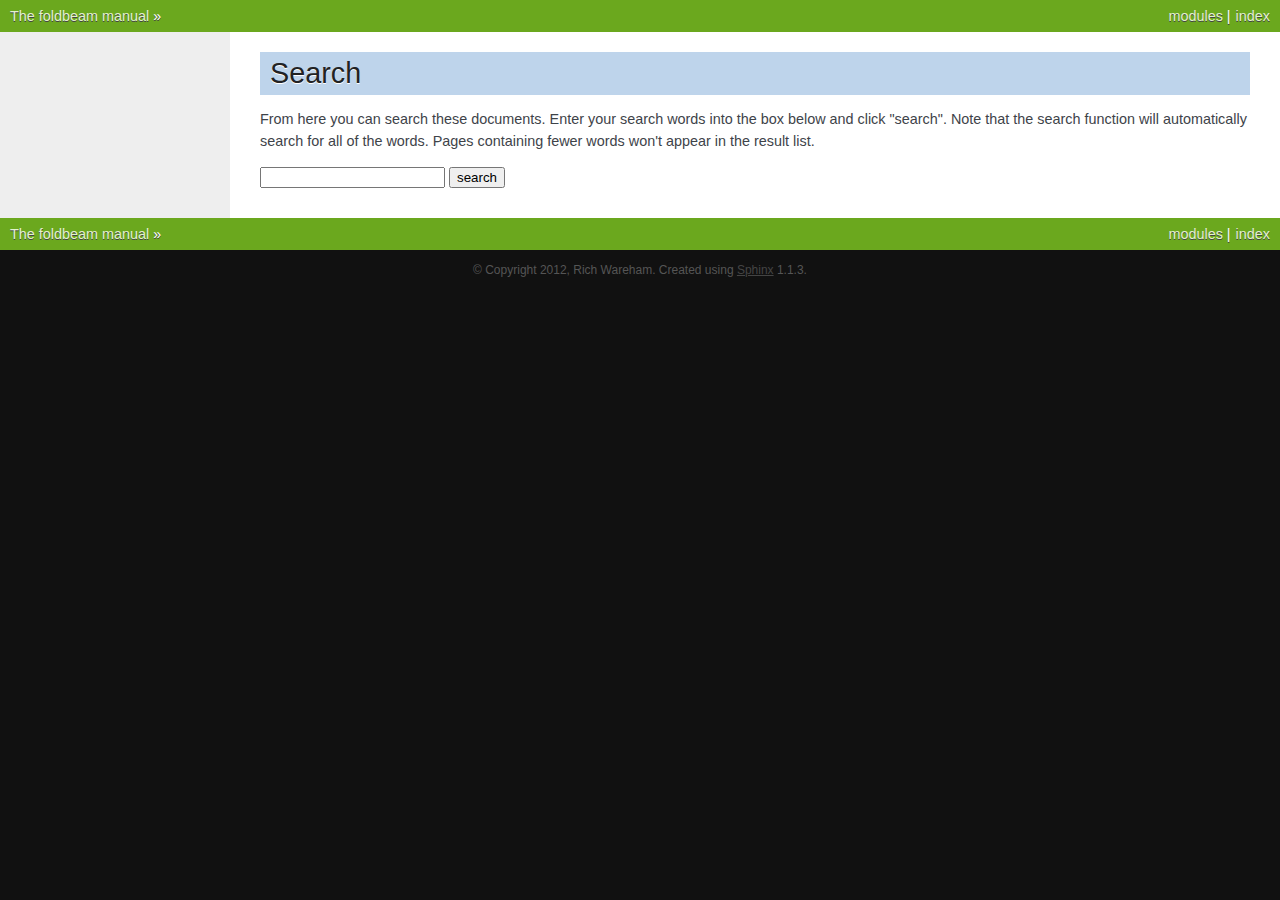
<file: search.html>
<!DOCTYPE html PUBLIC "-//W3C//DTD XHTML 1.0 Transitional//EN"
  "http://www.w3.org/TR/xhtml1/DTD/xhtml1-transitional.dtd">


<html xmlns="http://www.w3.org/1999/xhtml">
  <head>
    <meta http-equiv="Content-Type" content="text/html; charset=utf-8" />
    
    <title>Search &mdash; The foldbeam manual</title>
    
    <link rel="stylesheet" href="_static/nature.css" type="text/css" />
    <link rel="stylesheet" href="_static/pygments.css" type="text/css" />
    
    <script type="text/javascript">
      var DOCUMENTATION_OPTIONS = {
        URL_ROOT:    '',
        VERSION:     '2012-08-10',
        COLLAPSE_INDEX: false,
        FILE_SUFFIX: '.html',
        HAS_SOURCE:  true
      };
    </script>
    <script type="text/javascript" src="_static/jquery.js"></script>
    <script type="text/javascript" src="_static/underscore.js"></script>
    <script type="text/javascript" src="_static/doctools.js"></script>
    <script type="text/javascript" src="http://cdn.mathjax.org/mathjax/latest/MathJax.js?config=TeX-AMS-MML_HTMLorMML"></script>
    <script type="text/javascript" src="_static/searchtools.js"></script>
    <link rel="top" title="The foldbeam manual" href="index.html" />
  <script type="text/javascript">
    jQuery(function() { Search.loadIndex("searchindex.js"); });
  </script>
   

  </head>
  <body>
    <div class="related">
      <h3>Navigation</h3>
      <ul>
        <li class="right" style="margin-right: 10px">
          <a href="genindex.html" title="General Index"
             accesskey="I">index</a></li>
        <li class="right" >
          <a href="py-modindex.html" title="Python Module Index"
             >modules</a> |</li>
        <li><a href="index.html">The foldbeam manual</a> &raquo;</li> 
      </ul>
    </div>  

    <div class="document">
      <div class="documentwrapper">
        <div class="bodywrapper">
          <div class="body">
            
  <h1 id="search-documentation">Search</h1>
  <div id="fallback" class="admonition warning">
  <script type="text/javascript">$('#fallback').hide();</script>
  <p>
    Please activate JavaScript to enable the search
    functionality.
  </p>
  </div>
  <p>
    From here you can search these documents. Enter your search
    words into the box below and click "search". Note that the search
    function will automatically search for all of the words. Pages
    containing fewer words won't appear in the result list.
  </p>
  <form action="" method="get">
    <input type="text" name="q" value="" />
    <input type="submit" value="search" />
    <span id="search-progress" style="padding-left: 10px"></span>
  </form>
  
  <div id="search-results">
  
  </div>

          </div>
        </div>
      </div>
      <div class="sphinxsidebar">
        <div class="sphinxsidebarwrapper">
        </div>
      </div>
      <div class="clearer"></div>
    </div>
    <div class="related">
      <h3>Navigation</h3>
      <ul>
        <li class="right" style="margin-right: 10px">
          <a href="genindex.html" title="General Index"
             >index</a></li>
        <li class="right" >
          <a href="py-modindex.html" title="Python Module Index"
             >modules</a> |</li>
        <li><a href="index.html">The foldbeam manual</a> &raquo;</li> 
      </ul>
    </div>
    <div class="footer">
        &copy; Copyright 2012, Rich Wareham.
      Created using <a href="http://sphinx.pocoo.org/">Sphinx</a> 1.1.3.
    </div>
  </body>
</html>
</file>
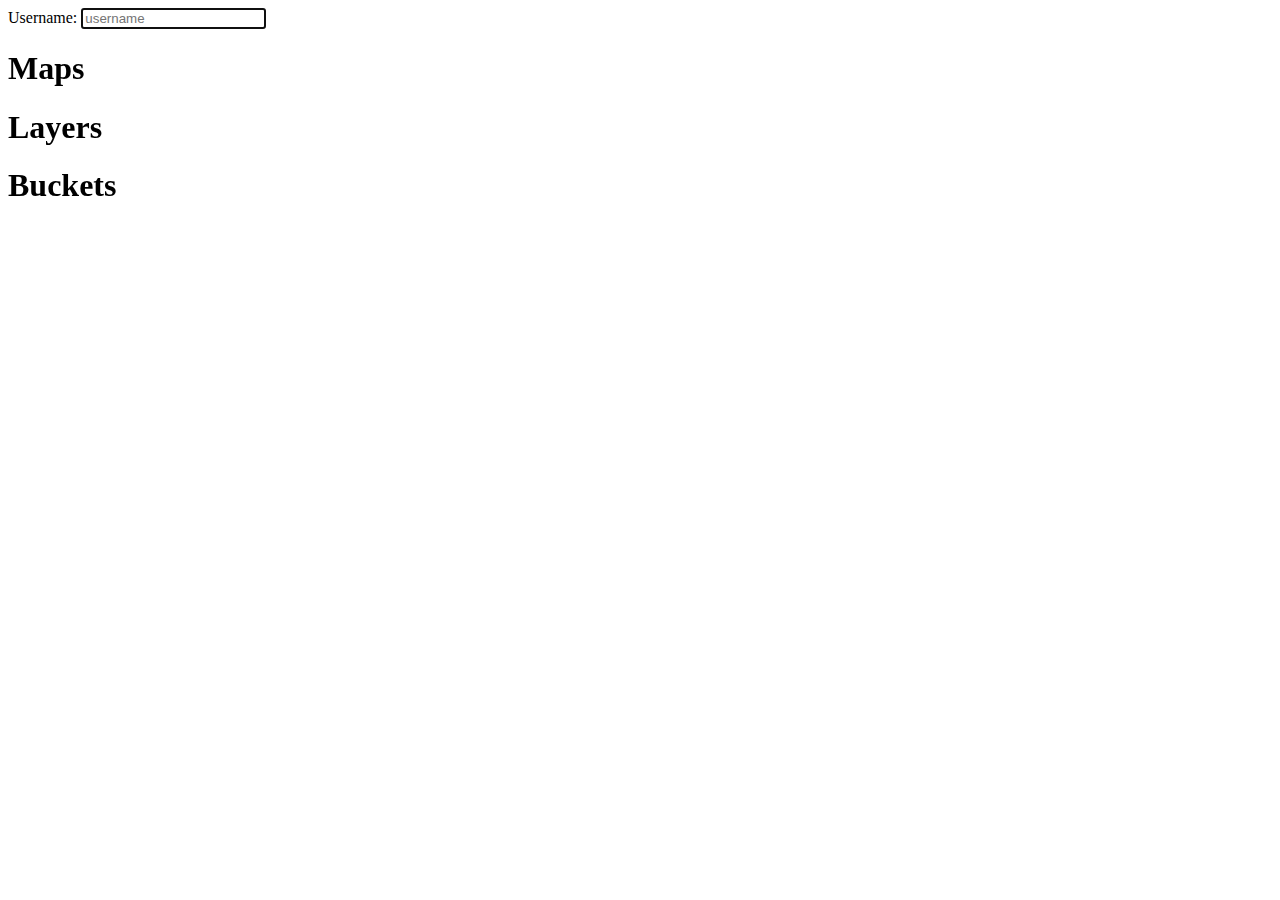
<file: webutils/list_resources.html>
<!DOCTYPE html>
<html>
    <head>
        <title>List user's resources</title>
        <script src="https://ajax.googleapis.com/ajax/libs/jquery/1.7.2/jquery.min.js"></script>
        <script src="foldbeam.js"></script>
    </head>
    <body>
        <form>
            <label for="username">Username: </label><input type="text" placeholder="username" id="username"/>
        </form>
        <h1>Maps</h1>
        <ul id="map_list"></ul>
        <h1>Layers</h1>
        <ul id="layer_list"></ul>
        <h1>Buckets</h1>
        <ul id="bucket_list"></ul>
        </ul>
    </body>
    <script>
        $(document).ready(function() {
            var maps = [], layers = [], buckets = [];

            var map_element = function(map) {
                var elem = $('<div>');

                elem.append($('<h2>').text(map.name));
                elem.append($('<h3>Extent</h3>'));
                elem.append($('<p>').text(map.extent));
                elem.append($('<h3>SRS</h3>'));
                elem.append($('<p>').text(map.srs.proj));

                return elem;
            }

            var layer_element = function(layer) {
                var elem = $('<div>');

                elem.append($('<h2>').text(layer.name));

                return elem;
            }

            var bucket_element = function(bucket) {
                var elem = $('<div>');

                elem.append($('<h2>').text(bucket.name));

                return elem;
            }

            var refresh_maps = function() {
                $('#map_list').html('');
                for(idx in maps) {
                    map = maps[idx];
                    $('#map_list').append($('<li>').append(map_element(map)));
                }
            }

            var refresh_layers = function() {
                $('#layer_list').html('');
                for(idx in layers) {
                    layer = layers[idx];
                    $('#layer_list').append($('<li>').append(layer_element(layer)));
                }
            }

            var refresh_buckets = function() {
                $('#bucket_list').html('');
                for(idx in buckets) {
                    bucket = buckets[idx];
                    $('#bucket_list').append($('<li>').append(bucket_element(bucket)));
                }
            }

            var username = $('#username');
            var username_changed = function() {
                foldbeam.get_user(username.val()).ready(function() {
                    this.maps.ready(function() {
                        maps = this.resources; for(idx in this.resources) {
                            this.resources[idx].ready(refresh_maps);
                        }
                    });
                    this.layers.ready(function() {
                        layers = this.resources; for(idx in this.resources) {
                            this.resources[idx].ready(refresh_layers);
                        }
                    });
                    this.buckets.ready(function() {
                        buckets = this.resources; for(idx in this.resources) {
                            this.resources[idx].ready(refresh_buckets);
                        }
                    });
                });
            }

            desired_username = foldbeam.utils.getParameterByName('username');
            if(desired_username !== undefined) {
                username.val(desired_username);
            }

            username.focus();
            username.change(username_changed).keyup(username_changed);
            username_changed();
        });
    </script>
</html>
</file>
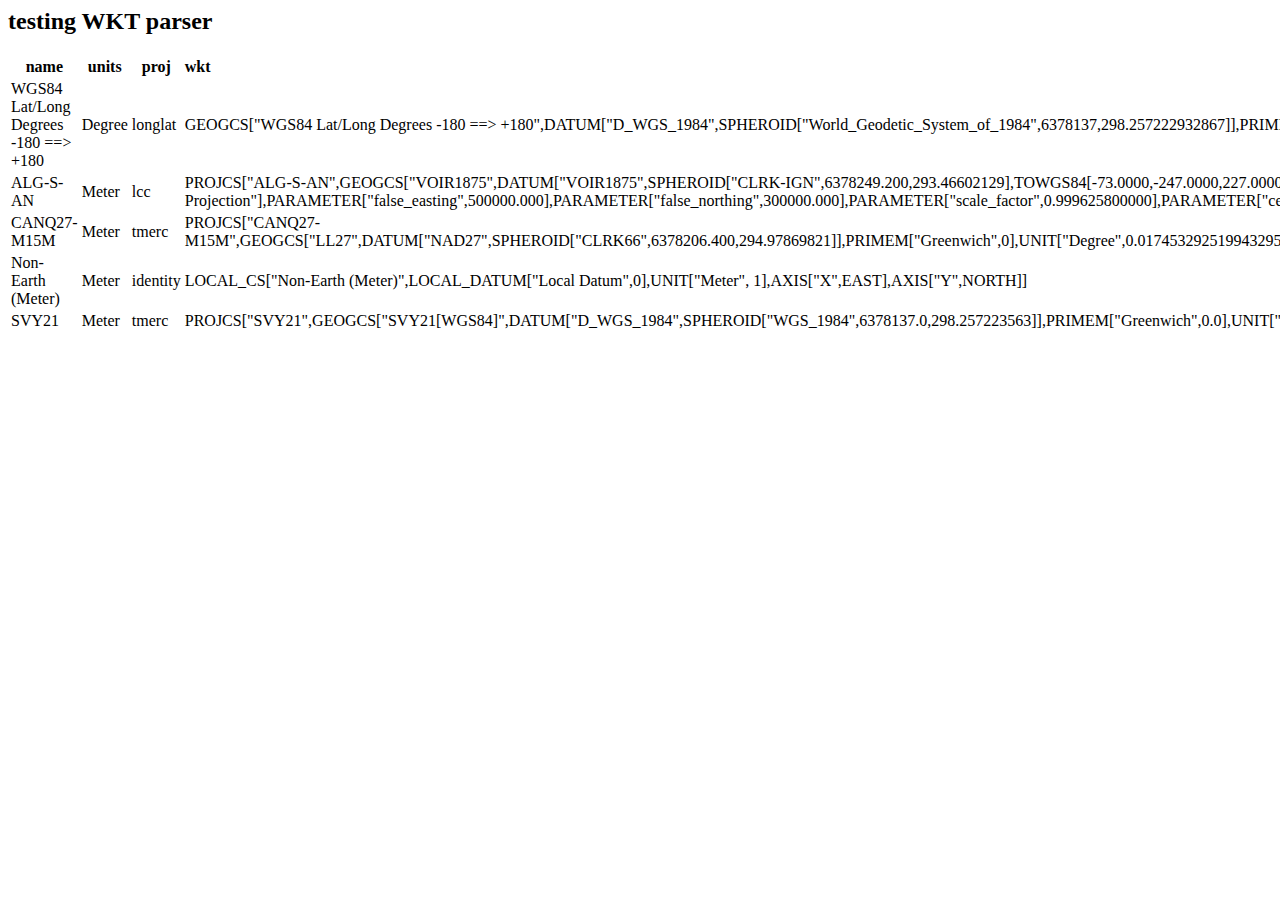
<file: webutils/proj4js/test/testWKT.html>
<html>
<head>
<script type="text/javascript" src="../lib/proj4js.js"></script>
<script type="text/javascript">

var aWKT = [
'GEOGCS["WGS84 Lat/Long Degrees -180 ==> +180",DATUM["D_WGS_1984",SPHEROID["World_Geodetic_System_of_1984",6378137,298.257222932867]],PRIMEM["Greenwich",0],UNIT["Degree",0.017453292519943295]]',
'PROJCS["ALG-S-AN",GEOGCS["VOIR1875",DATUM["VOIR1875",SPHEROID["CLRK-IGN",6378249.200,293.46602129],TOWGS84[-73.0000,-247.0000,227.0000,0.000000,0.000000,0.000000,0.00000000]],PRIMEM["Greenwich",0],UNIT["Degree",0.017453292519943295]],PROJECTION["Lambert Tangential Conformal Conic Projection"],PARAMETER["false_easting",500000.000],PARAMETER["false_northing",300000.000],PARAMETER["scale_factor",0.999625800000],PARAMETER["central_meridian",2.70000000000000],PARAMETER["latitude_of_origin",33.30000000000000],UNIT["Meter",1.00000000000000]]',
'PROJCS["CANQ27-M15M",GEOGCS["LL27",DATUM["NAD27",SPHEROID["CLRK66",6378206.400,294.97869821]],PRIMEM["Greenwich",0],UNIT["Degree",0.017453292519943295]],PROJECTION["Transverse_Mercator"],PARAMETER["false_easting",304800.000],PARAMETER["false_northing",0.000],PARAMETER["scale_factor",0.999900000000],PARAMETER["central_meridian",-90.00000000000000],PARAMETER["latitude_of_origin",0.00000000000000],UNIT["Meter",1.00000000000000]]',
'LOCAL_CS["Non-Earth (Meter)",LOCAL_DATUM["Local Datum",0],UNIT["Meter", 1],AXIS["X",EAST],AXIS["Y",NORTH]]',
'PROJCS["SVY21",GEOGCS["SVY21[WGS84]",DATUM["D_WGS_1984",SPHEROID["WGS_1984",6378137.0,298.257223563]],PRIMEM["Greenwich",0.0],UNIT["Degree",0.0174532925199433]],PROJECTION["Transverse_Mercator"],PARAMETER["False_Easting",28001.642],PARAMETER["False_Northing",38744.572],PARAMETER["Central_Meridian",103.8333333333333],PARAMETER["Scale_Factor",1.0],PARAMETER["Latitude_Of_Origin",1.366666666666667],UNIT["Meter",1.0]]'
];

var wktRE = /^\,(\w+)\[(.*)\]/;

window.onload = function() {
  var table = document.getElementById('resultsTable');
  for (var i=0; i<aWKT.length; ++i) {
    var tr = document.createElement('tr');
    var wkt = aWKT[i];
    //wkt = ','+wkt;
    var testProj = new Proj4js.Proj(wkt);
    
    var td = document.createElement('td');
    td.innerHTML = testProj.srsCode;
    tr.appendChild(td);
    
    td = document.createElement('td');
    td.innerHTML = testProj.units;
    tr.appendChild(td);
    
    td = document.createElement('td');
    td.innerHTML = testProj.projName;
    tr.appendChild(td);
    
    td = document.createElement('td');
    td.innerHTML = wkt;
    tr.appendChild(td);
    table.appendChild(tr);
  }
}

</script>
</head>
<body>
<h2>testing WKT parser</h2>
<table id='resultsTable'>
  <tr><th>name</th><th>units</th><th>proj</th><th align="left">wkt</th></tr>
</table>
</body>
</html>
</file>
<file: _static/nature.css>
/*
 * nature.css_t
 * ~~~~~~~~~~~~
 *
 * Sphinx stylesheet -- nature theme.
 *
 * :copyright: Copyright 2007-2011 by the Sphinx team, see AUTHORS.
 * :license: BSD, see LICENSE for details.
 *
 */
 
@import url("basic.css");
 
/* -- page layout ----------------------------------------------------------- */
 
body {
    font-family: Arial, sans-serif;
    font-size: 100%;
    background-color: #111;
    color: #555;
    margin: 0;
    padding: 0;
}

div.documentwrapper {
    float: left;
    width: 100%;
}

div.bodywrapper {
    margin: 0 0 0 230px;
}

hr {
    border: 1px solid #B1B4B6;
}
 
div.document {
    background-color: #eee;
}
 
div.body {
    background-color: #ffffff;
    color: #3E4349;
    padding: 0 30px 30px 30px;
    font-size: 0.9em;
}
 
div.footer {
    color: #555;
    width: 100%;
    padding: 13px 0;
    text-align: center;
    font-size: 75%;
}
 
div.footer a {
    color: #444;
    text-decoration: underline;
}
 
div.related {
    background-color: #6BA81E;
    line-height: 32px;
    color: #fff;
    text-shadow: 0px 1px 0 #444;
    font-size: 0.9em;
}
 
div.related a {
    color: #E2F3CC;
}
 
div.sphinxsidebar {
    font-size: 0.75em;
    line-height: 1.5em;
}

div.sphinxsidebarwrapper{
    padding: 20px 0;
}
 
div.sphinxsidebar h3,
div.sphinxsidebar h4 {
    font-family: Arial, sans-serif;
    color: #222;
    font-size: 1.2em;
    font-weight: normal;
    margin: 0;
    padding: 5px 10px;
    background-color: #ddd;
    text-shadow: 1px 1px 0 white
}

div.sphinxsidebar h4{
    font-size: 1.1em;
}
 
div.sphinxsidebar h3 a {
    color: #444;
}
 
 
div.sphinxsidebar p {
    color: #888;
    padding: 5px 20px;
}
 
div.sphinxsidebar p.topless {
}
 
div.sphinxsidebar ul {
    margin: 10px 20px;
    padding: 0;
    color: #000;
}
 
div.sphinxsidebar a {
    color: #444;
}
 
div.sphinxsidebar input {
    border: 1px solid #ccc;
    font-family: sans-serif;
    font-size: 1em;
}

div.sphinxsidebar input[type=text]{
    margin-left: 20px;
}
 
/* -- body styles ----------------------------------------------------------- */
 
a {
    color: #005B81;
    text-decoration: none;
}
 
a:hover {
    color: #E32E00;
    text-decoration: underline;
}
 
div.body h1,
div.body h2,
div.body h3,
div.body h4,
div.body h5,
div.body h6 {
    font-family: Arial, sans-serif;
    background-color: #BED4EB;
    font-weight: normal;
    color: #212224;
    margin: 30px 0px 10px 0px;
    padding: 5px 0 5px 10px;
    text-shadow: 0px 1px 0 white
}
 
div.body h1 { border-top: 20px solid white; margin-top: 0; font-size: 200%; }
div.body h2 { font-size: 150%; background-color: #C8D5E3; }
div.body h3 { font-size: 120%; background-color: #D8DEE3; }
div.body h4 { font-size: 110%; background-color: #D8DEE3; }
div.body h5 { font-size: 100%; background-color: #D8DEE3; }
div.body h6 { font-size: 100%; background-color: #D8DEE3; }
 
a.headerlink {
    color: #c60f0f;
    font-size: 0.8em;
    padding: 0 4px 0 4px;
    text-decoration: none;
}
 
a.headerlink:hover {
    background-color: #c60f0f;
    color: white;
}
 
div.body p, div.body dd, div.body li {
    line-height: 1.5em;
}
 
div.admonition p.admonition-title + p {
    display: inline;
}

div.highlight{
    background-color: white;
}

div.note {
    background-color: #eee;
    border: 1px solid #ccc;
}
 
div.seealso {
    background-color: #ffc;
    border: 1px solid #ff6;
}
 
div.topic {
    background-color: #eee;
}
 
div.warning {
    background-color: #ffe4e4;
    border: 1px solid #f66;
}
 
p.admonition-title {
    display: inline;
}
 
p.admonition-title:after {
    content: ":";
}
 
pre {
    padding: 10px;
    background-color: White;
    color: #222;
    line-height: 1.2em;
    border: 1px solid #C6C9CB;
    font-size: 1.1em;
    margin: 1.5em 0 1.5em 0;
    -webkit-box-shadow: 1px 1px 1px #d8d8d8;
    -moz-box-shadow: 1px 1px 1px #d8d8d8;
}
 
tt {
    background-color: #ecf0f3;
    color: #222;
    /* padding: 1px 2px; */
    font-size: 1.1em;
    font-family: monospace;
}

.viewcode-back {
    font-family: Arial, sans-serif;
}

div.viewcode-block:target {
    background-color: #f4debf;
    border-top: 1px solid #ac9;
    border-bottom: 1px solid #ac9;
}
</file>
<file: _static/pygments.css>
.highlight .hll { background-color: #ffffcc }
.highlight  { background: #eeffcc; }
.highlight .c { color: #408090; font-style: italic } /* Comment */
.highlight .err { border: 1px solid #FF0000 } /* Error */
.highlight .k { color: #007020; font-weight: bold } /* Keyword */
.highlight .o { color: #666666 } /* Operator */
.highlight .cm { color: #408090; font-style: italic } /* Comment.Multiline */
.highlight .cp { color: #007020 } /* Comment.Preproc */
.highlight .c1 { color: #408090; font-style: italic } /* Comment.Single */
.highlight .cs { color: #408090; background-color: #fff0f0 } /* Comment.Special */
.highlight .gd { color: #A00000 } /* Generic.Deleted */
.highlight .ge { font-style: italic } /* Generic.Emph */
.highlight .gr { color: #FF0000 } /* Generic.Error */
.highlight .gh { color: #000080; font-weight: bold } /* Generic.Heading */
.highlight .gi { color: #00A000 } /* Generic.Inserted */
.highlight .go { color: #303030 } /* Generic.Output */
.highlight .gp { color: #c65d09; font-weight: bold } /* Generic.Prompt */
.highlight .gs { font-weight: bold } /* Generic.Strong */
.highlight .gu { color: #800080; font-weight: bold } /* Generic.Subheading */
.highlight .gt { color: #0040D0 } /* Generic.Traceback */
.highlight .kc { color: #007020; font-weight: bold } /* Keyword.Constant */
.highlight .kd { color: #007020; font-weight: bold } /* Keyword.Declaration */
.highlight .kn { color: #007020; font-weight: bold } /* Keyword.Namespace */
.highlight .kp { color: #007020 } /* Keyword.Pseudo */
.highlight .kr { color: #007020; font-weight: bold } /* Keyword.Reserved */
.highlight .kt { color: #902000 } /* Keyword.Type */
.highlight .m { color: #208050 } /* Literal.Number */
.highlight .s { color: #4070a0 } /* Literal.String */
.highlight .na { color: #4070a0 } /* Name.Attribute */
.highlight .nb { color: #007020 } /* Name.Builtin */
.highlight .nc { color: #0e84b5; font-weight: bold } /* Name.Class */
.highlight .no { color: #60add5 } /* Name.Constant */
.highlight .nd { color: #555555; font-weight: bold } /* Name.Decorator */
.highlight .ni { color: #d55537; font-weight: bold } /* Name.Entity */
.highlight .ne { color: #007020 } /* Name.Exception */
.highlight .nf { color: #06287e } /* Name.Function */
.highlight .nl { color: #002070; font-weight: bold } /* Name.Label */
.highlight .nn { color: #0e84b5; font-weight: bold } /* Name.Namespace */
.highlight .nt { color: #062873; font-weight: bold } /* Name.Tag */
.highlight .nv { color: #bb60d5 } /* Name.Variable */
.highlight .ow { color: #007020; font-weight: bold } /* Operator.Word */
.highlight .w { color: #bbbbbb } /* Text.Whitespace */
.highlight .mf { color: #208050 } /* Literal.Number.Float */
.highlight .mh { color: #208050 } /* Literal.Number.Hex */
.highlight .mi { color: #208050 } /* Literal.Number.Integer */
.highlight .mo { color: #208050 } /* Literal.Number.Oct */
.highlight .sb { color: #4070a0 } /* Literal.String.Backtick */
.highlight .sc { color: #4070a0 } /* Literal.String.Char */
.highlight .sd { color: #4070a0; font-style: italic } /* Literal.String.Doc */
.highlight .s2 { color: #4070a0 } /* Literal.String.Double */
.highlight .se { color: #4070a0; font-weight: bold } /* Literal.String.Escape */
.highlight .sh { color: #4070a0 } /* Literal.String.Heredoc */
.highlight .si { color: #70a0d0; font-style: italic } /* Literal.String.Interpol */
.highlight .sx { color: #c65d09 } /* Literal.String.Other */
.highlight .sr { color: #235388 } /* Literal.String.Regex */
.highlight .s1 { color: #4070a0 } /* Literal.String.Single */
.highlight .ss { color: #517918 } /* Literal.String.Symbol */
.highlight .bp { color: #007020 } /* Name.Builtin.Pseudo */
.highlight .vc { color: #bb60d5 } /* Name.Variable.Class */
.highlight .vg { color: #bb60d5 } /* Name.Variable.Global */
.highlight .vi { color: #bb60d5 } /* Name.Variable.Instance */
.highlight .il { color: #208050 } /* Literal.Number.Integer.Long */
</file>
<file: webutils/proj4js/test/base.css>
#footer {
  margin-top: 20px;
  border-top: 1px solid #eee;
  padding: 10px;
}  
body {
 font-family:Verdana;
}
#header {
  background: #9D9FA1;
  color: #FFFFFF;
  font-family: "Trebuchet MS", Helvetica, Arial, sans-serif;
  font-size: 18px;
  text-shadow: 2px 2px 3px gray;
  height: 3em;
  padding: 4px 16px 0px 16px;
  vertical-align: top;
  margin: -10px -5px 0px -5px;
  border-bottom: 10px solid #e9eef9;
}
#header h1{margin-top: 0px;font-weight:normal;}
#navbar { background-color: #eee; margin: 0px -5px 10px -5px; padding: 10px;  }

td {
  font-size: 75%;
}
td.error {
  background-color: red;
}
</file>
